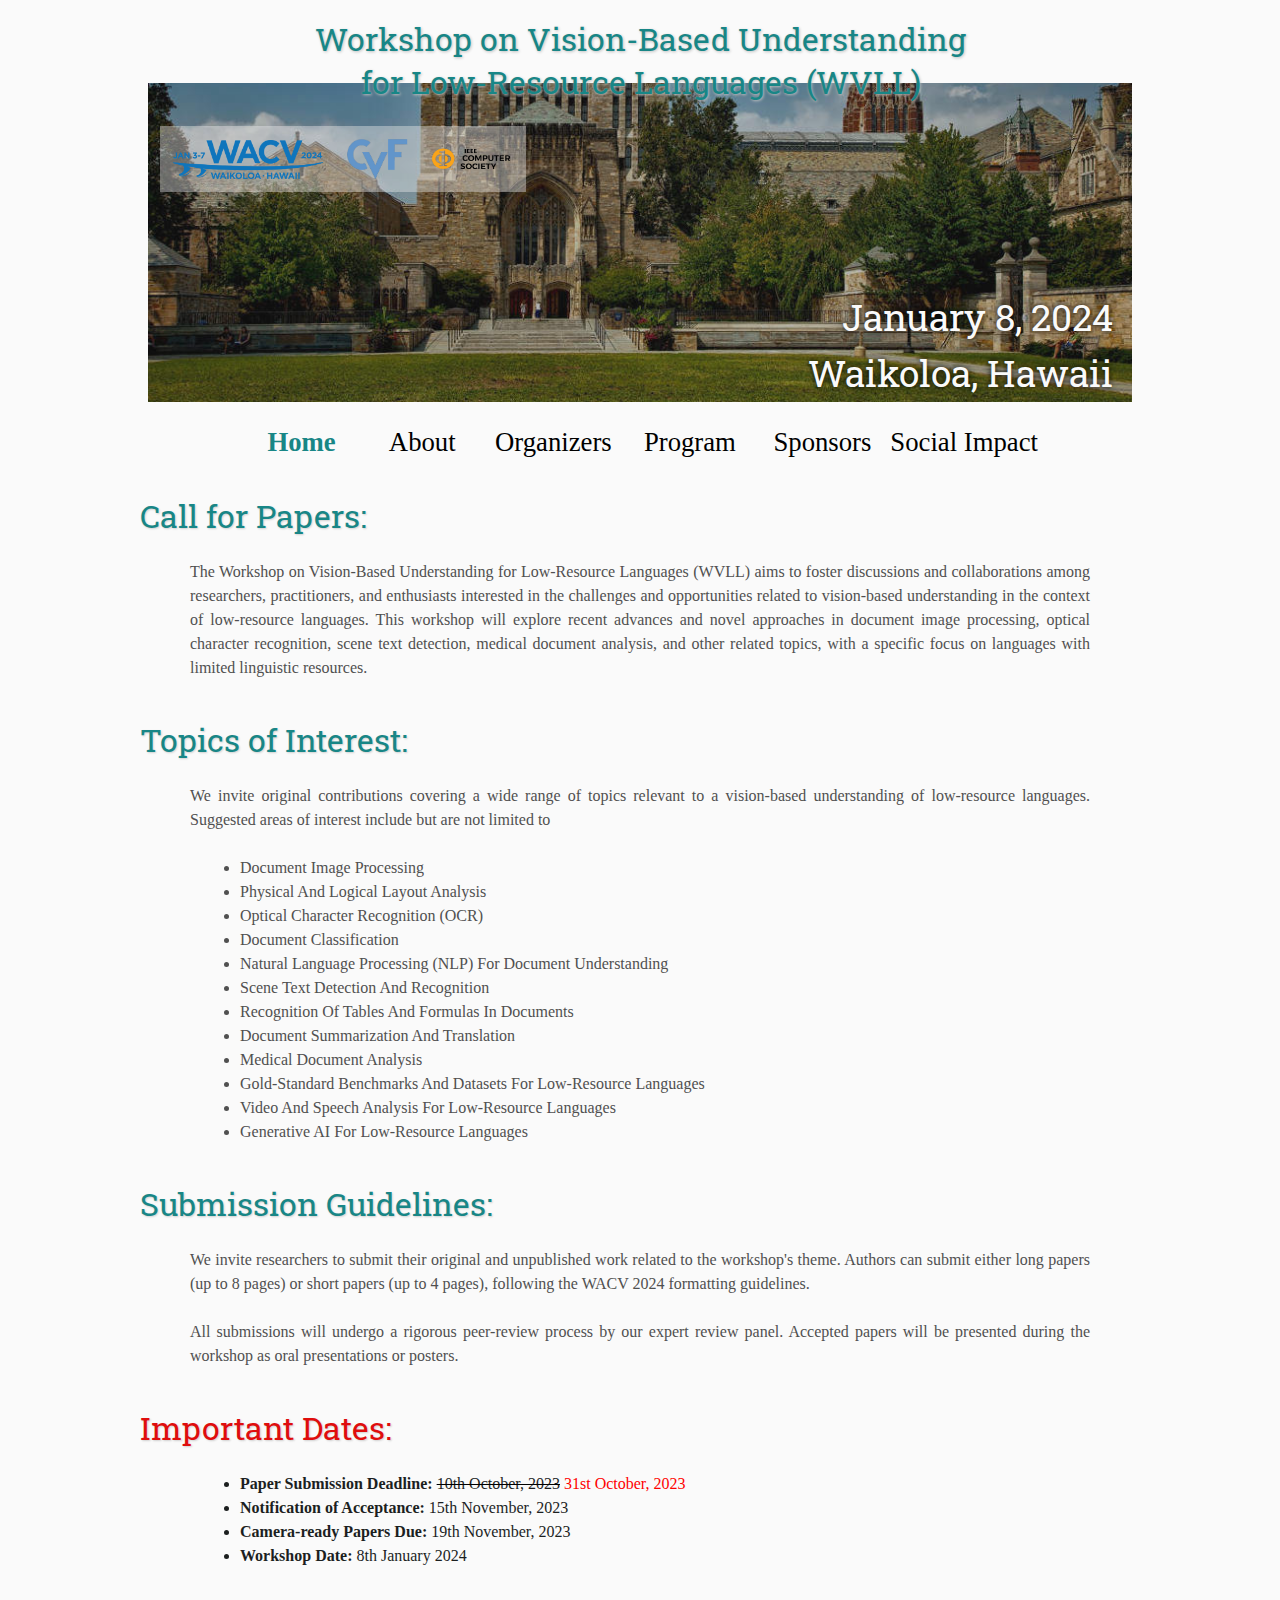
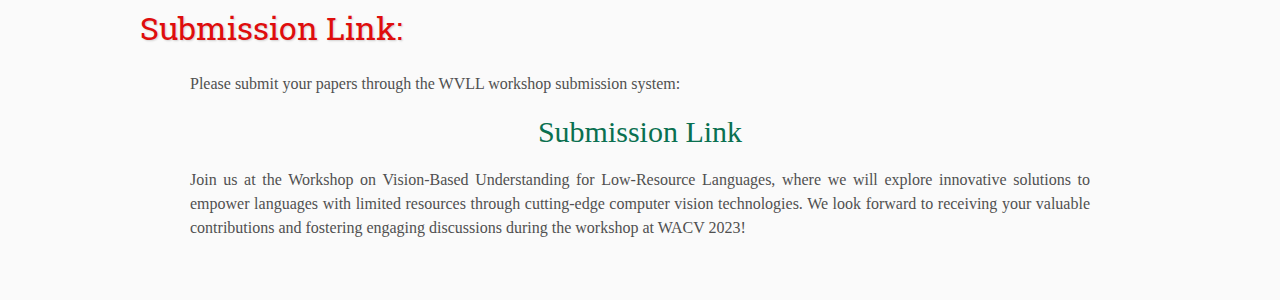
<file: index.html>
<!DOCTYPE html>
<html lang="en">
  <head>
    <base href="." />
    <link rel="stylesheet" type="text/css" media="all" href="assets/main.css" />
    <meta name="viewport" content="width=device-width" />
    <meta name="resource-type" content="document" />
    <meta name="distribution" content="global" />
    
    <meta name="description" content="Workshop on Vision-Based Understanding for Low-Resource Languages (WVLL) - Join us for discussions on vision-based understanding challenges in low-resource languages. Explore document image processing, OCR, NLP, and more." />
    <meta name="keywords" content="Document Image Processing, Physical And Logical Layout Analysis, Optical Character Recognition (OCR), Document Classification, Natural Language Processing (NLP) For Document Understanding, Scene Text Detection And Recognition, Recognition Of Tables And Formulas In Documents, Document Summarization And Translation, Medical Document Analysis, Gold-Standard Benchmarks And Datasets For Low-Resource Languages, Video And Speech Analysis For Low-Resource Languages, Generative AI For Low-Resource Languages" />
    <meta name="author" content="Fuad Rahman, Syed Akhter Hossain, Sheikh Abujar, AKM Shahariar Azad Rabby, Muntaser Syed" />
    <meta name="robots" content="index, follow" />
    <meta name="geo.region" content="US-HI" />
    <meta name="geo.placename" content="WAIKOLOA" />
    <meta name="geo.position" content="19.937248;-155.791068" />
    <meta name="ICBM" content="19.937248, -155.791068" />
    <meta property="og:title" content="Workshop on Vision-Based Understanding for Low-Resource Languages (WVLL)" />
    <meta property="og:description" content="Join us for discussions on vision-based understanding challenges in low-resource languages. Explore document image processing, OCR, NLP, and more." />
    <meta property="og:type" content="website" />
    <meta property="og:url" content="https://wvll.github.io" />
    <meta property="og:image" content="https://wvll.github.io/assets/conference-image.jpg" />
    <meta property="og:locale" content="en_US" />
    <meta property="article:author" content="https://www.linkedin.com/in/fuadrahman, https://faculty.daffodilvarsity.edu.bd/profile/swe/akhter.html, https://sites.google.com/site/iamabujarsheikh, https://rabby.dev, https://www.linkedin.com/in/muntasersyed" />
    <meta property="article:publisher" content="https://www.linkedin.com/in/fuadrahman, https://faculty.daffodilvarsity.edu.bd/profile/swe/akhter.html, https://sites.google.com/site/iamabujarsheikh, https://rabby.dev, https://www.linkedin.com/in/muntasersyed" />
    <meta property="article:published_time" content="2024-01-03" />
    <meta property="article:modified_time" content="2024-01-07" />
    <meta property="og:site_name" content="WVLL Conference" />
    <meta name="twitter:card" content="summary_large_image" />
    <meta name="twitter:title" content="Workshop on Vision-Based Understanding for Low-Resource Languages (WVLL)" />
    <meta name="twitter:description" content="Join us for discussions on vision-based understanding challenges in low-resource languages. Explore document image processing, OCR, NLP, and more." />
    <meta name="twitter:image" content="https://wvll.github.io/assets/conference-image.jpg" />
    
    <title>WVLL</title>
    <style>
      body {
        font-family: "Times New Roman", serif;
      }

      @media only screen and (max-width: 768px) {
        /* For mobile phones: */
        .container {
          padding: 20px;
        }

        .navigation{
        display: none;
      }
      }

      /* Default style for navigation links */
      .navigation a {
        color: black; /* Default color */
        text-decoration: none; /* Remove underline */
      }

      /* Style for the selected (current) link */
      .navigation a.current {
        color: rgb(24, 134, 134); /* Selected color */
        font-weight: bold; /* Optionally, make the selected link bold */
        /* text-shadow: 2px 2px black */
        /* text-shadow: -1px -1px 0 black, 1px -1px 0 black, -1px 1px 0 black, 1px 1px 0 black; Black outline */
      }
      .title2 {
        color: rgb(24, 134, 134);
      }
      a:hover {
        color: navy;
      }

      .banner {
        position: relative;
        /* border: 2px solid #000;  */
        padding: 8px;
        /* top:2px; */
      }

      

      /* Add CSS for the "top-left" class within the banner */
      .banner .top-left {
        position: absolute; /* Set top-left to absolute positioning */
        top: 8px; /* Adjust top position as needed */
        left: 8px; /* Adjust left position as needed */
        right: 10px; /* Adjust left position as needed */
        /* background-color: #f2f2f2; */
        padding: 10px; /* Add padding to the top-left content */
        width: calc(98.5% - 20px); /* Adjust width as needed */
        height: calc(18% - 20px); /* Adjust height as needed */
        /* border: 2px solid #000;  */
        /* padding: 10px; Add some padding to separate the content from the border */
      }

      .wacv {
        padding: 5px;
        /* border: 2px solid #000;  */
        /* left: 30px */
      }

      .cvf {
        padding: 5px;
        /* border: 2px solid #000;  */
        /* left: 200px */
      }
      .csl {
        /* border: 2px solid #000;  */
        padding: 5px;
        /* height: 50px; */
        /* width: 50px; */
        /* left: 290px */
      }

      .logos {
        position: absolute;
        padding: 8px;
        left: 20px;
        top: 126px;
        background-color: rgba(240, 240, 240, 0.40);
        /* background-color: aliceblue; */
        height: 50px;
        width: 350px;
      }

      .spn {
        position: absolute;
        padding: 8px;
        left: 20px;
        top: 495px;
        /* background-color: aliceblue; */
        height: 60px;
        width: 150px;
      }
      .spn_img{
        position: absolute;
         /* left: 0px; */
        top: 50px; 
        width: 110px;
        height: 20px;
        /* border: 1px solid #000; */
      }
      .spn_txt{
        width: 110px;
        height: 30px;
        /* border: 1px solid #000; */
      }


      :root {
        --home-bg-color: #f2f3ee;
        --menu-bg-color: #cbcbc2;
        --silde-btn-border: #808080;
        --slide-btn-bg: #ddf2db;
        --slide-btn-hoverbg: #f1fff1;
        --alpha-green: rgba(33, 96, 47, 0.51);
        --icon-hover-color: #344a39;
        --icon-hover-bg: #709680;
        --text-color: #616161;
        --border-color: #709680;
        --heading-color: #344a39;
        --box-shadow-color: #b5b5ac;
        --lightest-green: #ecf3ed;
        --light-green: #9ab09a;
        --dark-green: rgba(52, 74, 57, 0.86);
        --box-shadow: 0px 0px 3px 5px var(--box-shadow-color);
        --border-radius: 60px 5px;
        --fade-green: rgba(57, 87, 64, 0.55);
      }

 
      .navigation table{
        display: block;
      }

      /* *,
*::before,
*::after {
  margin: 0;
  padding: 0;
  box-sizing: border-box;
  list-style: none;
} */
      /* body,
html {
  width: 100%;
  font-size: 10px;
  color: var(--text-color);
  font-weight: normal;
  font-family: sans-serif;
  background-color: var(--home-bg-color);
} */

      #ham-menu {
        display: none;
      }
      label[for="ham-menu"] {
        display: block;
        position: relative;
        top: -578px;
        left: 20px;
        z-index: 999;
        width: 60px;
        height: 60px;
        background-color: var(--home-bg-color);
        border-radius: 15px;
        border: 2px solid var(--border-color);
      }
      .ham-menu {
        width: 170vw;
        height: 100%;
        position: fixed;
        top: 0;
        visibility: hidden;
        transform: translate(-110%);
        z-index: 998;
        background-color: var(--lightest-green);
        transition: 1s;
        display: flex;
        /* justify-content: center; */
        /* align-items: center; */
        
      }
      .ham-menu > ul {
        display: flex;
        flex-flow: column nowrap;
        justify-content: space-around;
        padding: 20px;
        height: 50%;
        padding-top: 100px;
      }

      .ham-menu a {
        color: black;
        text-decoration: none;
      }

      .ham-menu a.current {
        color: rgb(24, 134, 134); /* Selected color */
        font-weight: bold; /* Optionally, make the selected link bold */
        /* text-shadow: 2px 2px black */
        /* text-shadow: -1px -1px 0 black, 1px -1px 0 black, -1px 1px 0 black, 1px 1px 0 black; Black outline */
      }

      .ham-menu > ul > li {
        font-size: 5rem;
        white-space: nowrap;
        /* letter-spacing: 0.15em; */
        cursor: pointer;
        color: rgb(97, 97, 97);
        list-style-type: none;
      }
      #ham-menu:checked + label {
        background-color: transparent;
        border-color: var(--dark-green);
      }
      #ham-menu:checked ~ div.ham-menu {
        transform: translate(0px);
        visibility: visible;
      }
      .full-page-green {
        position: fixed;
        top: 0;
        left: 0;
        width: 100%;
        height: 100%;
        /* background-color: var(--dark-green); */
        z-index: 997;
        opacity: 0;
        visibility: hidden;
        display: none;
        transition: 500ms;
        position: fixed;
        top: 0;
        left: 0;
      }
      #ham-menu:checked ~ div.full-page-green {
        display: block;
        opacity: 1;
        visibility: visible;
      }
      [for="ham-menu"] > div {
        width: 100%;
        height: 100%;
        display: flex;
        flex-flow: column wrap;
        align-content: center;
        align-items: center;
      }
      .menu-line {
        display: block;
        width: 17px;
        height: 2px;
        margin: 10px 0 5px;
        border-top-left-radius: 2px;
        border-bottom-left-radius: 2px;
        background-color: var(--border-color);
        transition: 500ms;
        transform-origin: right center;
      }
      [for="ham-menu"] > div > span:nth-child(4),
      [for="ham-menu"] > div > span:nth-child(5),
      [for="ham-menu"] > div > span:nth-child(6) {
        border-top-left-radius: 0;
        border-bottom-left-radius: 0;
        border-top-right-radius: 2px;
        border-bottom-right-radius: 2px;
        transform-origin: left center;
      }
      #ham-menu:checked + label span {
        background-color: var(--dark-green);
      }
      #ham-menu:checked + label span:nth-child(2),
      #ham-menu:checked + label span:nth-child(5) {
        transform: scale(0);
      }
      #ham-menu:checked + label span:nth-child(1) {
        transform: translateY(17px) rotate(45deg);
      }
      #ham-menu:checked + label span:nth-child(4) {
        transform: translateY(17px) rotate(-45deg);
      }
      #ham-menu:checked + label span:nth-child(3) {
        transform: translateY(-17px) rotate(-45deg);
      }
      #ham-menu:checked + label span:nth-child(6) {
        transform: translateY(-17px) rotate(45deg);
      }

      .hamble {
        @media screen and (min-width: 775px) { 
    display: none;
  }
        }
      


    </style>
  </head>

  <body>
    <div class="banner">
      <img
        src="assets/banner.jpg"
        alt="Conference Template Banner"
        style="max-width: 100%"
      />

      <div class="logos">
        <img
          class="wacv"
          src="assets\WACV-Logo_2024.png"
          alt="WACV-Logo_2024"
          style="width: 150px"
        />

        <img
          class="cvf"
          src="assets\CVF-logo.png"
          alt="cvf-Logo_2024"
          style="width: 80px"
        />

        <img
          class="csl"
          src="assets\Computer-Society-Logo.png"
          alt="cs-Logo_2024"
          style="width: 80px"
        />

        
      </div>

      <!-- <div class="spn">
        <div class="spn_txt" style="font-size: 25px; color: rgb(216, 231, 231);font-family: 'Times New Roman', Times, serif;text-shadow: -1px -1px 0 rgb(5, 44, 58), 1px -1px 0 rgb(5, 44, 58), -1px 1px 0 rgb(5, 44, 58), 1px 1px 0 rgb(5, 44, 58);"><b>Sponsor:</b></div>
        <img
          class="spn_img"
          src="assets\apurba_bangladesh_logo.png"
          alt="cvf-Logo_2024"

          
        />
      </div> -->

      <div class="top-left">
        <span class="title2" style="line-height: 1.33"
          >Workshop on Vision-Based Understanding <br />for Low-Resource
          Languages (WVLL)</span
        >
      </div>
      <div class="bottom-right">January 8, 2024<br />Waikoloa, Hawaii</div>
    </div>

    <table class="navigation">
      <tr>
        <td class="navigation">
          <a class="current" title="Conference Home Page" href=".">Home</a>
        </td>
        <td class="navigation">
          <a title="About the Conference" href="about">About</a>
        </td>
        <td class="navigation">
          <a title="Organizers of the Conference" href="organizers"
            >Organizers</a
          >
        </td>
        <td class="navigation">
          <a title="Conference Program" href="program">Program</a>
        </td>
        <td class="navigation">
          <a title="Conference Sponsors" href="sponsors">Sponsors</a>
        </td>
        <td class="navigation">
          <a title="Conference Social Impact" href="social_impact"
            >Social Impact</a
          >
        </td>
      </tr>
    </table>

    <div class="hamble">
      <input type="checkbox" id="ham-menu" />
     
        <label for="ham-menu">
          <div class="hide-des">
            <span class="menu-line"></span>
            <span class="menu-line"></span>
            <span class="menu-line"></span>
            <span class="menu-line"></span>
            <span class="menu-line"></span>
            <span class="menu-line"></span>
          </div>
        </label>
      
        
        <div class="full-page-green"></div>
   
        
        <div class="ham-menu">
          <ul class="centre-text bold-text">
            <li><a class="current" title="Conference Home Page" href=".">Home</a></li>
            <li><a title="About the Conference" href="about">About</a></li>
            <li>
              <a title="Organizers of the Conference" href="organizers"
                >Organizers</a
              >
            </li>
            <li><a title="Conference Program" href="program">Program</a></li>
            <li>
              <a  title="Conference Sponsors" href="sponsors"
                >Sponsors</a
              >
            </li>
            <li>
              <a title="Conference Social Impact" href="social_impact"
                >Social Impact</a
              >
            </li>
          </ul>
        </div>
      </div>

    <div class="container">
      <h2 style="color: rgb(24, 134, 134)">Call for Papers:</h2>
      <p style="text-align: justify">
        The Workshop on Vision-Based Understanding for Low-Resource Languages
        (WVLL) aims to foster discussions and collaborations among researchers,
        practitioners, and enthusiasts interested in the challenges and
        opportunities related to vision-based understanding in the context of
        low-resource languages. This workshop will explore recent advances and
        novel approaches in document image processing, optical character
        recognition, scene text detection, medical document analysis, and other
        related topics, with a specific focus on languages with limited
        linguistic resources.
      </p>

      <h2 style="color: rgb(24, 134, 134)">Topics of Interest:</h2>
      <p style="text-align: justify">
        We invite original contributions covering a wide range of topics
        relevant to a vision-based understanding of low-resource languages.
        Suggested areas of interest include but are not limited to
      </p>
      <ul>
        <li>Document Image Processing</li>
        <li>Physical And Logical Layout Analysis</li>
        <li>Optical Character Recognition (OCR)</li>
        <li>Document Classification</li>
        <li>Natural Language Processing (NLP) For Document Understanding</li>
        <li>Scene Text Detection And Recognition</li>
        <li>Recognition Of Tables And Formulas In Documents</li>
        <li>Document Summarization And Translation</li>
        <li>Medical Document Analysis</li>
        <li>
          Gold-Standard Benchmarks And Datasets For Low-Resource Languages
        </li>
        <li>Video And Speech Analysis For Low-Resource Languages</li>
        <li>Generative AI For Low-Resource Languages</li>
      </ul>

      <h2 style="color: rgb(24, 134, 134)">Submission Guidelines:</h2>
      <p style="text-align: justify">
        We invite researchers to submit their original and unpublished work
        related to the workshop's theme. Authors can submit either long papers
        (up to 8 pages) or short papers (up to 4 pages), following the WACV 2024
        formatting guidelines.
      </p>
      <p style="text-align: justify">
        All submissions will undergo a rigorous peer-review process by our
        expert review panel. Accepted papers will be presented during the
        workshop as oral presentations or posters.
      </p>

      <h2 style="color: rgb(223, 13, 13)">Important Dates:</h2>
      <ul>
        <li style="color: rgb(28, 31, 31)">
          <strong>Paper Submission Deadline:</strong> <span style="text-decoration-line: line-through;text-decoration-color:black;">10th October, 2023</span> <span style="color: red;">31st October, 2023</span>
        </li>
        <li style="color: rgb(28, 31, 31)">
          <strong>Notification of Acceptance:</strong> 15th November, 2023
        </li>
        <li style="color: rgb(28, 31, 31)">
          <strong>Camera-ready Papers Due:</strong> 19th November, 2023
        </li>
        <li style="color: rgb(28, 31, 31)">
          <strong>Workshop Date:</strong> 8th January 2024
        </li>
      </ul>

      <h2 style="color: rgb(223, 13, 13)">Submission Link:</h2>
      <p style="text-align: justify">
        Please submit your papers through the WVLL workshop submission system:
        <br>
        <div style="text-align: center;">
          <a href="https://cmt3.research.microsoft.com/WVLL2024/" style="display: block; color: rgb(10, 112, 80); text-decoration: none;font-size: 30px;font-family: 'Times New Roman', Times, serif;">
  
              Submission Link
          </a>
      </div>
      </p>
      <p style="text-align: justify">
        Join us at the Workshop on Vision-Based Understanding for Low-Resource
        Languages, where we will explore innovative solutions to empower
        languages with limited resources through cutting-edge computer vision
        technologies. We look forward to receiving your valuable contributions
        and fostering engaging discussions during the workshop at WACV 2023!
      </p>
    </div>
  </body>
</html>
</file>
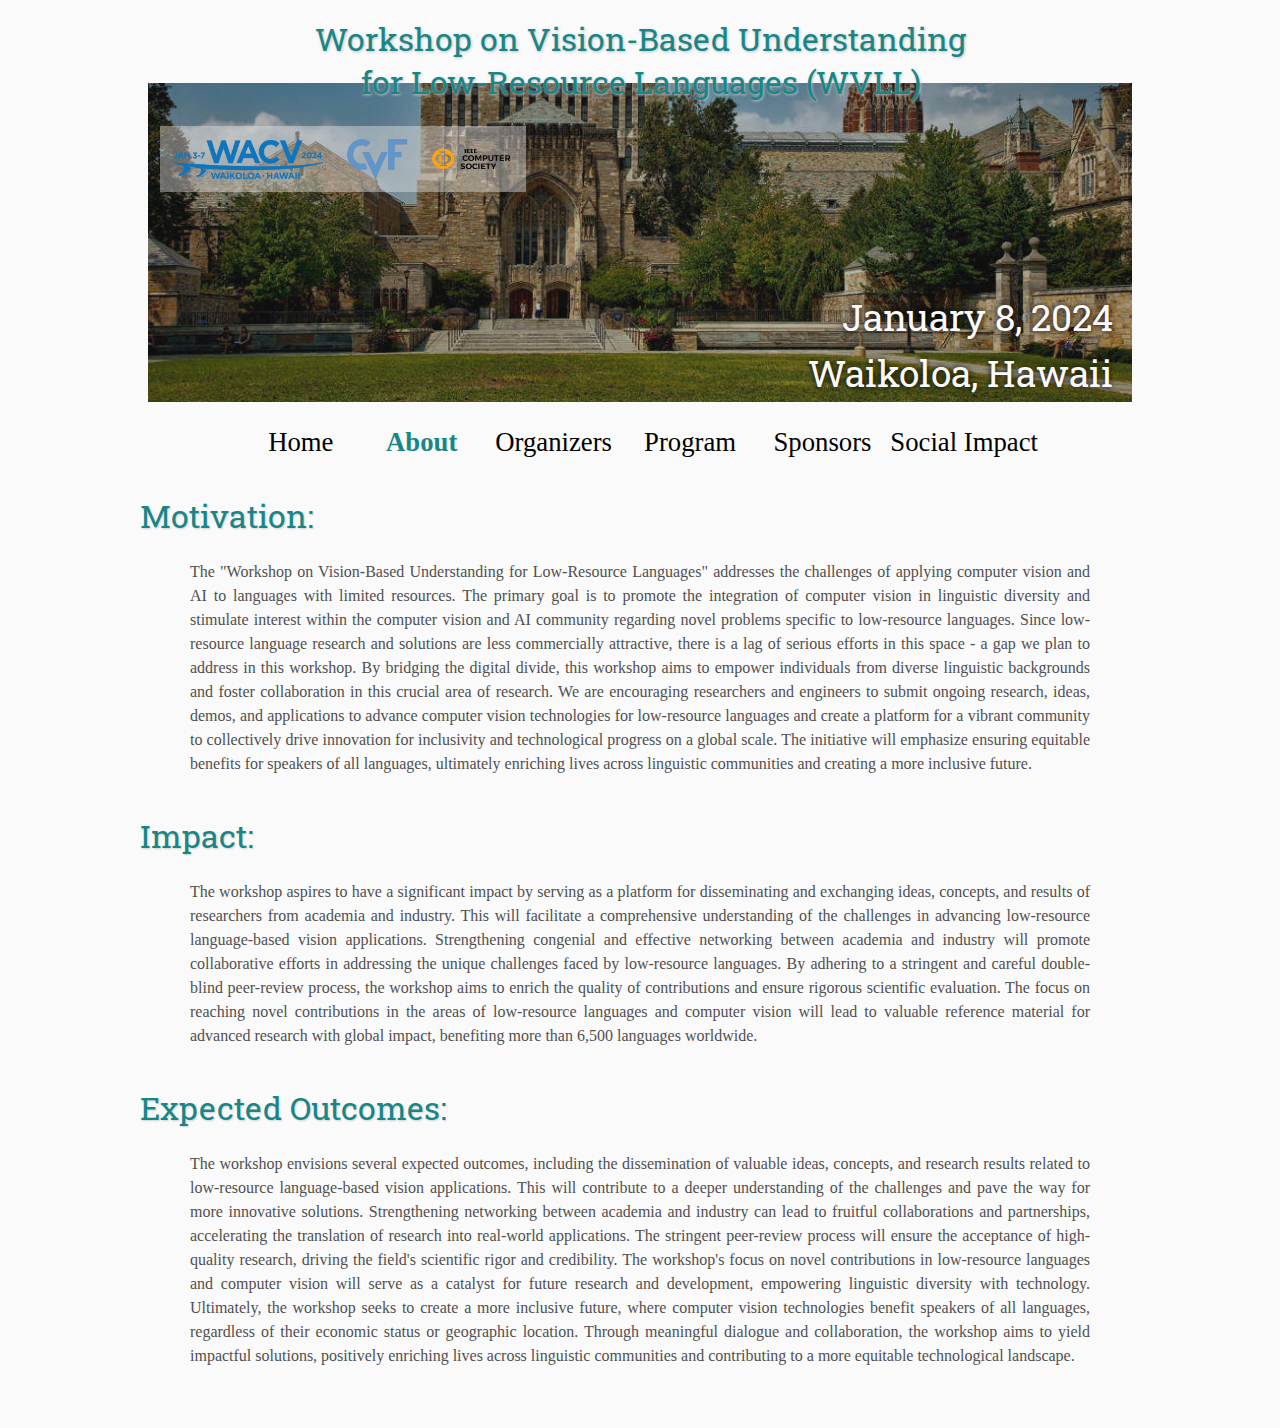
<file: about/index.html>
<!DOCTYPE html>
<html lang="en">
  <head>
    <base href=".." />
    <link rel="stylesheet" type="text/css" media="all" href="assets/main.css" />
    <meta name="viewport" content="width=device-width" />
    <meta name="resource-type" content="document" />
    <meta name="distribution" content="global" />
    
    <meta name="description" content="Workshop on Vision-Based Understanding for Low-Resource Languages (WVLL) - Join us for discussions on vision-based understanding challenges in low-resource languages. Explore document image processing, OCR, NLP, and more." />
    <meta name="keywords" content="Document Image Processing, Physical And Logical Layout Analysis, Optical Character Recognition (OCR), Document Classification, Natural Language Processing (NLP) For Document Understanding, Scene Text Detection And Recognition, Recognition Of Tables And Formulas In Documents, Document Summarization And Translation, Medical Document Analysis, Gold-Standard Benchmarks And Datasets For Low-Resource Languages, Video And Speech Analysis For Low-Resource Languages, Generative AI For Low-Resource Languages" />
    <meta name="author" content="Fuad Rahman, Syed Akhter Hossain, Sheikh Abujar, AKM Shahariar Azad Rabby, Muntaser Syed" />
    <meta name="robots" content="index, follow" />
    <meta name="geo.region" content="US-HI" />
    <meta name="geo.placename" content="WAIKOLOA" />
    <meta name="geo.position" content="19.937248;-155.791068" />
    <meta name="ICBM" content="19.937248, -155.791068" />
    <meta property="og:title" content="Workshop on Vision-Based Understanding for Low-Resource Languages (WVLL)" />
    <meta property="og:description" content="Join us for discussions on vision-based understanding challenges in low-resource languages. Explore document image processing, OCR, NLP, and more." />
    <meta property="og:type" content="website" />
    <meta property="og:url" content="https://wvll.github.io" />
    <meta property="og:image" content="https://wvll.github.io/assets/conference-image.jpg" />
    <meta property="og:locale" content="en_US" />
    <meta property="article:author" content="https://www.linkedin.com/in/fuadrahman, https://faculty.daffodilvarsity.edu.bd/profile/swe/akhter.html, https://sites.google.com/site/iamabujarsheikh, https://rabby.dev, https://www.linkedin.com/in/muntasersyed" />
    <meta property="article:publisher" content="https://www.linkedin.com/in/fuadrahman, https://faculty.daffodilvarsity.edu.bd/profile/swe/akhter.html, https://sites.google.com/site/iamabujarsheikh, https://rabby.dev, https://www.linkedin.com/in/muntasersyed" />
    <meta property="article:published_time" content="2024-01-03" />
    <meta property="article:modified_time" content="2024-01-07" />
    <meta property="og:site_name" content="WVLL Conference" />
    <meta name="twitter:card" content="summary_large_image" />
    <meta name="twitter:title" content="Workshop on Vision-Based Understanding for Low-Resource Languages (WVLL)" />
    <meta name="twitter:description" content="Join us for discussions on vision-based understanding challenges in low-resource languages. Explore document image processing, OCR, NLP, and more." />
    <meta name="twitter:image" content="https://wvll.github.io/assets/conference-image.jpg" />
    


    <title>About | WVLL</title>
    <style>
      body {
        font-family: "Times New Roman", serif;
      }

      @media only screen and (max-width: 768px) {
        /* For mobile phones: */
        .container {
          padding: 20px;
        }

        .navigation{
        display: none;
      }
      
    }
      

      /* Default style for navigation links */
      .navigation a {
        color: black; /* Default color */
        text-decoration: none; /* Remove underline */
      }

      /* Style for the selected (current) link */
      .navigation a.current {
        color: rgb(24, 134, 134); /* Selected color */
        font-weight: bold; /* Optionally, make the selected link bold */
      }
      a:hover {
        color: navy;
      }
      .banner {
        position: relative;
        /* border: 2px solid #000;  */
        padding: 8px;
        /* top:2px; */
      }

      /* Add CSS for the "top-left" class within the banner */
      .banner .top-left {
        position: absolute; /* Set top-left to absolute positioning */
        top: 8px; /* Adjust top position as needed */
        left: 8px; /* Adjust left position as needed */
        right: 10px; /* Adjust left position as needed */
        /* background-color: #f2f2f2; */
        padding: 10px; /* Add padding to the top-left content */
        width: calc(98.5% - 20px); /* Adjust width as needed */
        height: calc(18% - 20px); /* Adjust height as needed */
        /* border: 2px solid #000;  */
      }

      .wacv {
        padding: 5px;
        /* left: 30px */
      }

      .cvf {
        padding: 5px;

        /* left: 200px */
      }
      .csl {
        /* border: 2px solid #000;  */
        padding: 5px;
        /* left: 290px */
      }

      .logos {
        position: absolute;
        padding: 8px;
        left: 20px;
        top: 126px;
        /* background-color: aliceblue; */
        background-color: rgba(240, 240, 240, 0.40);
        height: 50px;
        width: 350px;
      }

      .spn {
        position: absolute;
        padding: 8px;
        left: 20px;
        top: 495px;
        /* background-color: aliceblue; */
        height: 60px;
        width: 150px;
      }
      .spn_img {
        position: absolute;
        /* left: 0px; */
        top: 50px;
        width: 110px;
        height: 20px;
        /* border: 1px solid #000; */
      }
      .spn_txt {
        width: 110px;
        height: 30px;
        /* border: 1px solid #000; */
      }

      :root {
        --home-bg-color: #f2f3ee;
        --menu-bg-color: #cbcbc2;
        --silde-btn-border: #808080;
        --slide-btn-bg: #ddf2db;
        --slide-btn-hoverbg: #f1fff1;
        --alpha-green: rgba(33, 96, 47, 0.51);
        --icon-hover-color: #344a39;
        --icon-hover-bg: #709680;
        --text-color: #616161;
        --border-color: #709680;
        --heading-color: #344a39;
        --box-shadow-color: #b5b5ac;
        --lightest-green: #ecf3ed;
        --light-green: #9ab09a;
        --dark-green: rgba(52, 74, 57, 0.86);
        --box-shadow: 0px 0px 3px 5px var(--box-shadow-color);
        --border-radius: 60px 5px;
        --fade-green: rgba(57, 87, 64, 0.55);
      }

 
      .navigation table{
        display: block;
      }

      /* *,
*::before,
*::after {
  margin: 0;
  padding: 0;
  box-sizing: border-box;
  list-style: none;
} */
      /* body,
html {
  width: 100%;
  font-size: 10px;
  color: var(--text-color);
  font-weight: normal;
  font-family: sans-serif;
  background-color: var(--home-bg-color);
} */

      #ham-menu {
        display: none;
      }
      label[for="ham-menu"] {
        display: block;
        position: relative;
        top: -578px;
        left: 20px;
        z-index: 999;
        width: 60px;
        height: 60px;
        background-color: var(--home-bg-color);
        border-radius: 15px;
        border: 2px solid var(--border-color);
      }
      .ham-menu {
        width: 170vw;
        height: 100%;
        position: fixed;
        top: 0;
        visibility: hidden;
        transform: translate(-110%);
        z-index: 998;
        background-color: var(--lightest-green);
        transition: 1s;
        display: flex;
        /* justify-content: center; */
        /* align-items: center; */
        
      }
      .ham-menu > ul {
        display: flex;
        flex-flow: column nowrap;
        justify-content: space-around;
        padding: 20px;
        height: 50%;
        padding-top: 100px;
      }

      .ham-menu a {
        color: black;
        text-decoration: none;
      }

      .ham-menu a.current {
        color: rgb(24, 134, 134); /* Selected color */
        font-weight: bold; /* Optionally, make the selected link bold */
        /* text-shadow: 2px 2px black */
        /* text-shadow: -1px -1px 0 black, 1px -1px 0 black, -1px 1px 0 black, 1px 1px 0 black; Black outline */
      }

      .ham-menu > ul > li {
        font-size: 5rem;
        white-space: nowrap;
        /* letter-spacing: 0.15em; */
        cursor: pointer;
        color: rgb(97, 97, 97);
        list-style-type: none;
      }
      #ham-menu:checked + label {
        background-color: transparent;
        border-color: var(--dark-green);
      }
      #ham-menu:checked ~ div.ham-menu {
        transform: translate(0px);
        visibility: visible;
      }
      .full-page-green {
        position: fixed;
        top: 0;
        left: 0;
        width: 100%;
        height: 100%;
        /* background-color: var(--dark-green); */
        z-index: 997;
        opacity: 0;
        visibility: hidden;
        display: none;
        transition: 500ms;
        position: fixed;
        top: 0;
        left: 0;
      }
      #ham-menu:checked ~ div.full-page-green {
        display: block;
        opacity: 1;
        visibility: visible;
      }
      [for="ham-menu"] > div {
        width: 100%;
        height: 100%;
        display: flex;
        flex-flow: column wrap;
        align-content: center;
        align-items: center;
      }
      .menu-line {
        display: block;
        width: 17px;
        height: 2px;
        margin: 10px 0 5px;
        border-top-left-radius: 2px;
        border-bottom-left-radius: 2px;
        background-color: var(--border-color);
        transition: 500ms;
        transform-origin: right center;
      }
      [for="ham-menu"] > div > span:nth-child(4),
      [for="ham-menu"] > div > span:nth-child(5),
      [for="ham-menu"] > div > span:nth-child(6) {
        border-top-left-radius: 0;
        border-bottom-left-radius: 0;
        border-top-right-radius: 2px;
        border-bottom-right-radius: 2px;
        transform-origin: left center;
      }
      #ham-menu:checked + label span {
        background-color: var(--dark-green);
      }
      #ham-menu:checked + label span:nth-child(2),
      #ham-menu:checked + label span:nth-child(5) {
        transform: scale(0);
      }
      #ham-menu:checked + label span:nth-child(1) {
        transform: translateY(17px) rotate(45deg);
      }
      #ham-menu:checked + label span:nth-child(4) {
        transform: translateY(17px) rotate(-45deg);
      }
      #ham-menu:checked + label span:nth-child(3) {
        transform: translateY(-17px) rotate(-45deg);
      }
      #ham-menu:checked + label span:nth-child(6) {
        transform: translateY(-17px) rotate(45deg);
      }

      .hamble {
        @media screen and (min-width: 775px) { 
    display: none;
  }
        }
      
    </style>
  </head>

  <body>
    <div class="banner">
      <img
        src="assets/banner.jpg"
        alt="Conference Template Banner"
        style="max-width: 100%"
      />

      <div class="logos">
        <img
          class="wacv"
          src="assets\WACV-Logo_2024.png"
          alt="WACV-Logo_2024"
          style="width: 150px"
        />

        <img
          class="cvf"
          src="assets\CVF-logo.png"
          alt="cvf-Logo_2024"
          style="width: 80px"
        />

        <img
          class="csl"
          src="assets\Computer-Society-Logo.png"
          alt="cs-Logo_2024"
          style="width: 80px"
        />
      </div>

      <!-- <div class="spn">
        <div
          class="spn_txt"
          style="
            font-size: 25px;
            color: rgb(216, 231, 231);
            font-family: 'Times New Roman', Times, serif;
            text-shadow: -1px -1px 0 rgb(5, 44, 58), 1px -1px 0 rgb(5, 44, 58),
              -1px 1px 0 rgb(5, 44, 58), 1px 1px 0 rgb(5, 44, 58);
          "
        >
          <b>Sponsor:</b>
        </div>
        <img
          class="spn_img"
          src="assets\apurba_bangladesh_logo.png"
          alt="cvf-Logo_2024"
        />
      </div> -->

      <div class="top-left">
        <span class="title2" style="line-height: 1.33; color: rgb(24, 134, 134)"
          >Workshop on Vision-Based Understanding <br />for Low-Resource
          Languages (WVLL)</span
        >
      </div>
      <div class="bottom-right">
        January 8, 2024 <br />
        Waikoloa, Hawaii
      </div>
    </div>

    <table class="navigation">
      <tr>
        <td class="navigation">
          <a title="Conference Home Page" href=".">Home</a>
        </td>
        <td class="navigation">
          <a class="current" title="About the Conference" href="about">About</a>
        </td>
        <td class="navigation">
          <a title="Organizers of the Conference" href="organizers"
            >Organizers</a
          >
        </td>
        <td class="navigation">
          <a title="Conference Program" href="program">Program</a>
        </td>
        <td class="navigation">
          <a title="Conference Sponsors" href="sponsors">Sponsors</a>
        </td>
        <td class="navigation">
          <a title="Conference Social Impact" href="social_impact"
            >Social Impact</a
          >
        </td>
      </tr>
    </table>

    <div class="hamble">
      <input type="checkbox" id="ham-menu" />
     
        <label for="ham-menu">
          <div class="hide-des">
            <span class="menu-line"></span>
            <span class="menu-line"></span>
            <span class="menu-line"></span>
            <span class="menu-line"></span>
            <span class="menu-line"></span>
            <span class="menu-line"></span>
          </div>
        </label>
      
      
        <div class="full-page-green"></div>
   
        <div class="ham-menu">
          <ul class="centre-text bold-text">
            <li><a title="Conference Home Page" href=".">Home</a></li>
            <li><a class="current" title="About the Conference" href="about">About</a></li>
            <li>
              <a title="Organizers of the Conference" href="organizers"
                >Organizers</a
              >
            </li>
            <li><a title="Conference Program" href="program">Program</a></li>
            <li>
              <a title="Conference Sponsors" href="sponsors"
                >Sponsors</a
              >
            </li>
            <li>
              <a title="Conference Social Impact" href="social_impact"
                >Social Impact</a
              >
            </li>
          </ul>
        </div>
      </div>


   
    <div class="container">
      <h2 style="color: rgb(24, 134, 134)">Motivation:</h2>
      <p style="text-align: justify">
        The "Workshop on Vision-Based Understanding for Low-Resource Languages"
        addresses the challenges of applying computer vision and AI to languages
        with limited resources. The primary goal is to promote the integration
        of computer vision in linguistic diversity and stimulate interest within
        the computer vision and AI community regarding novel problems specific
        to low-resource languages. Since low-resource language research and
        solutions are less commercially attractive, there is a lag of serious
        efforts in this space - a gap we plan to address in this workshop. By
        bridging the digital divide, this workshop aims to empower individuals
        from diverse linguistic backgrounds and foster collaboration in this
        crucial area of research. We are encouraging researchers and engineers
        to submit ongoing research, ideas, demos, and applications to advance
        computer vision technologies for low-resource languages and create a
        platform for a vibrant community to collectively drive innovation for
        inclusivity and technological progress on a global scale. The initiative
        will emphasize ensuring equitable benefits for speakers of all
        languages, ultimately enriching lives across linguistic communities and
        creating a more inclusive future.
      </p>

      <h2 style="color: rgb(24, 134, 134)">Impact:</h2>
      <p style="text-align: justify">
        The workshop aspires to have a significant impact by serving as a
        platform for disseminating and exchanging ideas, concepts, and results
        of researchers from academia and industry. This will facilitate a
        comprehensive understanding of the challenges in advancing low-resource
        language-based vision applications. Strengthening congenial and
        effective networking between academia and industry will promote
        collaborative efforts in addressing the unique challenges faced by
        low-resource languages. By adhering to a stringent and careful
        double-blind peer-review process, the workshop aims to enrich the
        quality of contributions and ensure rigorous scientific evaluation. The
        focus on reaching novel contributions in the areas of low-resource
        languages and computer vision will lead to valuable reference material
        for advanced research with global impact, benefiting more than 6,500
        languages worldwide.
      </p>

      <h2 style="color: rgb(24, 134, 134)">Expected Outcomes:</h2>
      <p style="text-align: justify">
        The workshop envisions several expected outcomes, including the
        dissemination of valuable ideas, concepts, and research results related
        to low-resource language-based vision applications. This will contribute
        to a deeper understanding of the challenges and pave the way for more
        innovative solutions. Strengthening networking between academia and
        industry can lead to fruitful collaborations and partnerships,
        accelerating the translation of research into real-world applications.
        The stringent peer-review process will ensure the acceptance of
        high-quality research, driving the field's scientific rigor and
        credibility. The workshop's focus on novel contributions in low-resource
        languages and computer vision will serve as a catalyst for future
        research and development, empowering linguistic diversity with
        technology. Ultimately, the workshop seeks to create a more inclusive
        future, where computer vision technologies benefit speakers of all
        languages, regardless of their economic status or geographic location.
        Through meaningful dialogue and collaboration, the workshop aims to
        yield impactful solutions, positively enriching lives across linguistic
        communities and contributing to a more equitable technological
        landscape.
      </p>
    </div>
    <!-- <footer>
      &copy; Conference Organizers &nbsp;|&nbsp; Design by
      <a href="https://github.com/mikepierce">Mike Pierce</a>
    </footer> -->
  </body>
</html>
</file>
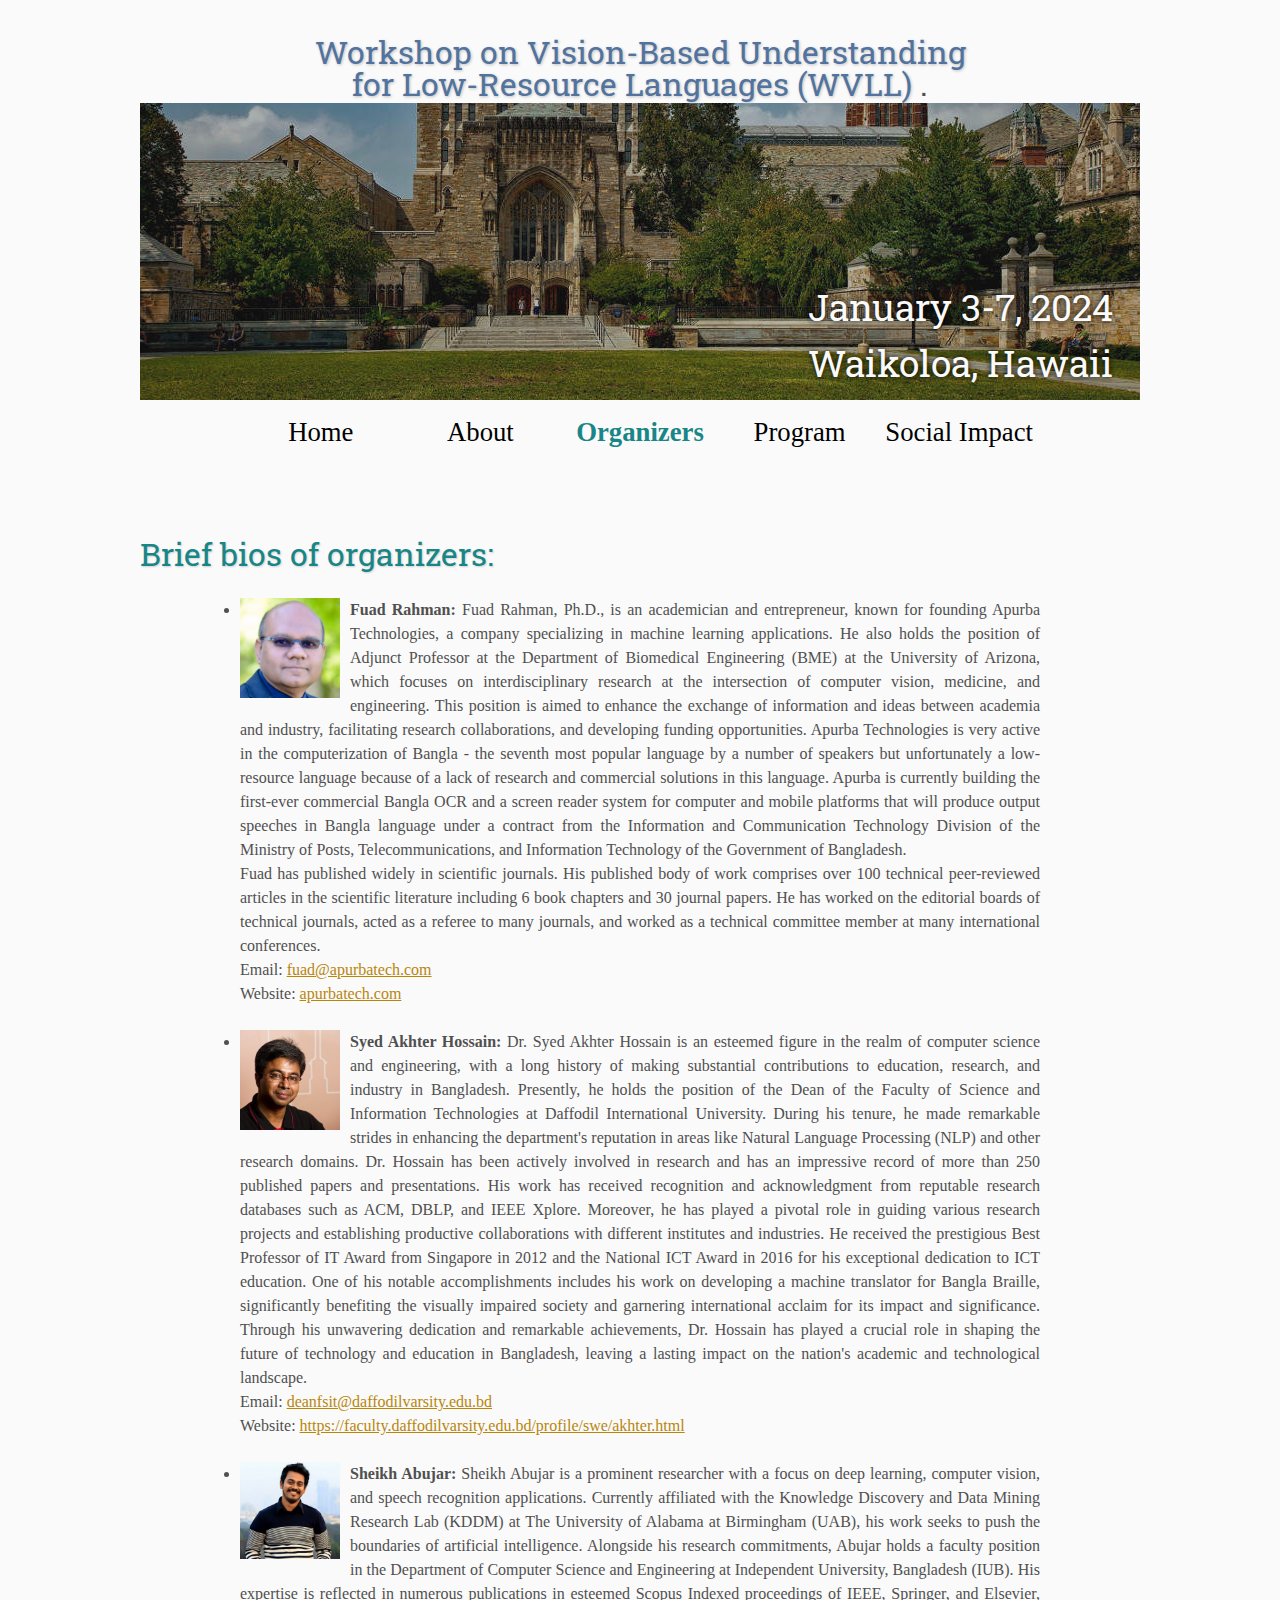
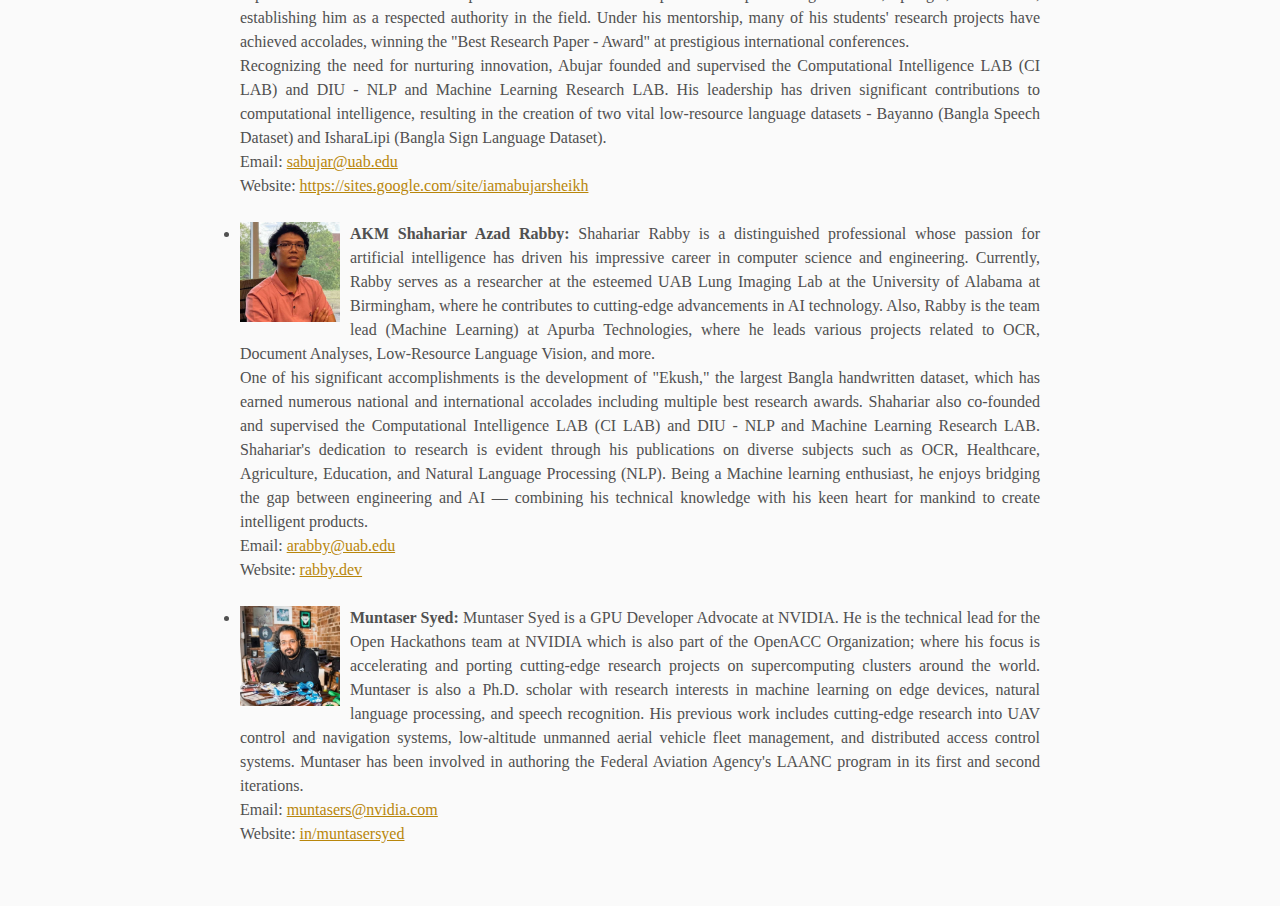
<file: directions/index.html>
<!DOCTYPE html>
<html lang="en">
  <head>
    <base href=".." />
    <link rel="shortcut icon" type="image/png" href="assets/favicon.png" />
    <link rel="stylesheet" type="text/css" media="all" href="assets/main.css" />
    <meta name="description" content="Conference Template" />
    <meta name="resource-type" content="document" />
    <meta name="distribution" content="global" />
    <meta name="KeyWords" content="Conference" />
    <title>Organizers | WVLL</title>
    <style>
      body {
  font-family: 'Times New Roman', serif;
}
      /* Default style for navigation links */
      .navigation a {
        color: black; /* Default color */
        text-decoration: none; /* Remove underline */
      }

      /* Style for the selected (current) link */
      .navigation a.current {
        color: rgb(24, 134, 134); /* Selected color */
        font-weight: bold; /* Optionally, make the selected link bold */
        /* text-shadow: 2px 2px black */
        /* text-shadow: -1px -1px 0 black, 1px -1px 0 black, -1px 1px 0 black, 1px 1px 0 black; Black outline */
      }
    </style>
  </head>

  <body>
    <div class="banner">
      <img src="assets/banner.jpg" alt="Conference Template Banner" style="max-width: 100%;" />
      <div class="top-left">
        <span class="title2" style="line-height: 1;">Workshop on Vision-Based Understanding <br>for Low-Resource Languages (WVLL)</span>
        .
      </div>
      <div class="bottom-right">
        January 3-7, 2024 <br />
        Waikoloa, Hawaii
      </div>
    </div>

    <table class="navigation">
      <tr>
        <td class="navigation">
          <a title="Conference Home Page" href=".">Home</a>
        </td>
        <td class="navigation">
          <a title="Register for the Conference" href="registration">About</a>
        </td>
        <td class="navigation">
          <a
            class="current"
            title="Directions to the Conference"
            href="directions"
            >Organizers</a
          >
        </td>
        <td class="navigation">
          <a title="Conference Program" href="program">Program</a>
        </td>
        <td class="navigation">
          <a title="Conference Flyer" href="flyer">Social Impact</a>
        </td>
      </tr>
    </table>
    <br />

    <h2 style="color: rgb(24, 134, 134);">Brief bios of organizers:</h2>
    <ul>
      <li style="text-align: justify;">
        <img src="assets/Fuad-Rahman.jpg" alt="Fuad Rahman" style="max-width: 100px; float: left; margin-right: 10px;">
        <strong >Fuad Rahman:</strong> Fuad Rahman, Ph.D., is an academician and
        entrepreneur, known for founding Apurba Technologies, a company
        specializing in machine learning applications. He also holds the
        position of Adjunct Professor at the Department of Biomedical
        Engineering (BME) at the University of Arizona, which focuses on
        interdisciplinary research at the intersection of computer vision,
        medicine, and engineering. This position is aimed to enhance the
        exchange of information and ideas between academia and industry,
        facilitating research collaborations, and developing funding
        opportunities. Apurba Technologies is very active in the computerization
        of Bangla - the seventh most popular language by a number of speakers
        but unfortunately a low-resource language because of a lack of research
        and commercial solutions in this language. Apurba is currently building
        the first-ever commercial Bangla OCR and a screen reader system for
        computer and mobile platforms that will produce output speeches in
        Bangla language under a contract from the Information and Communication
        Technology Division of the Ministry of Posts, Telecommunications, and
        Information Technology of the Government of Bangladesh.<br />
        Fuad has published widely in scientific journals. His published body of
        work comprises over 100 technical peer-reviewed articles in the
        scientific literature including 6 book chapters and 30 journal papers.
        He has worked on the editorial boards of technical journals, acted as a
        referee to many journals, and worked as a technical committee member at
        many international conferences.
        <br />
        Email:
        <a href="mailto:fuad@apurbatech.com" target="_blank"
          >fuad@apurbatech.com</a
        >
        <br />
        Website:
        <a href="http://apurbatech.com/" target="_blank">apurbatech.com</a>
      </li>
      <br />
      <li style="text-align: justify;">
        <img src="assets/sak.jpg" alt="Syed_akhter_hossain" style="max-width: 100px; float: left; margin-right: 10px;">
        <strong>Syed Akhter Hossain:</strong> Dr. Syed Akhter Hossain is an
        esteemed figure in the realm of computer science and engineering, with a
        long history of making substantial contributions to education, research,
        and industry in Bangladesh. Presently, he holds the position of the Dean
        of the Faculty of Science and Information Technologies at Daffodil
        International University. During his tenure, he made remarkable strides
        in enhancing the department's reputation in areas like Natural Language
        Processing (NLP) and other research domains. Dr. Hossain has been
        actively involved in research and has an impressive record of more than
        250 published papers and presentations. His work has received
        recognition and acknowledgment from reputable research databases such as
        ACM, DBLP, and IEEE Xplore. Moreover, he has played a pivotal role in
        guiding various research projects and establishing productive
        collaborations with different institutes and industries. He received the
        prestigious Best Professor of IT Award from Singapore in 2012 and the
        National ICT Award in 2016 for his exceptional dedication to ICT
        education. One of his notable accomplishments includes his work on
        developing a machine translator for Bangla Braille, significantly
        benefiting the visually impaired society and garnering international
        acclaim for its impact and significance. Through his unwavering
        dedication and remarkable achievements, Dr. Hossain has played a crucial
        role in shaping the future of technology and education in Bangladesh,
        leaving a lasting impact on the nation's academic and technological
        landscape.
        <br />
        Email:
        <a href="mailto:deanfsit@daffodilvarsity.edu.bd" target="_blank"
          >deanfsit@daffodilvarsity.edu.bd</a
        >
        <br />
        Website:
        <a
          href="https://faculty.daffodilvarsity.edu.bd/profile/swe/akhter.html"
          target="_blank"
          >https://faculty.daffodilvarsity.edu.bd/profile/swe/akhter.html
        </a>
      </li>
      <br />
      <li style="text-align: justify;">
        <img src="assets/sa.jpg" alt="Sheikh_abujar" style="max-width: 100px; float: left; margin-right: 10px;">
        <strong>Sheikh Abujar:</strong> Sheikh Abujar is a prominent researcher
        with a focus on deep learning, computer vision, and speech recognition
        applications. Currently affiliated with the Knowledge Discovery and Data
        Mining Research Lab (KDDM) at The University of Alabama at Birmingham
        (UAB), his work seeks to push the boundaries of artificial intelligence.
        Alongside his research commitments, Abujar holds a faculty position in
        the Department of Computer Science and Engineering at Independent
        University, Bangladesh (IUB). His expertise is reflected in numerous
        publications in esteemed Scopus Indexed proceedings of IEEE, Springer,
        and Elsevier, establishing him as a respected authority in the field.
        Under his mentorship, many of his students' research projects have
        achieved accolades, winning the "Best Research Paper - Award" at
        prestigious international conferences.
        <br />
        Recognizing the need for nurturing innovation, Abujar founded and
        supervised the Computational Intelligence LAB (CI LAB) and DIU - NLP and
        Machine Learning Research LAB. His leadership has driven significant
        contributions to computational intelligence, resulting in the creation
        of two vital low-resource language datasets - Bayanno (Bangla Speech
        Dataset) and IsharaLipi (Bangla Sign Language Dataset).
        <br />
        Email:
        <a href="mailto:sabujar@uab.edu" target="_blank">sabujar@uab.edu</a>
        <br />
        Website:
        <a href="https://sites.google.com/site/iamabujarsheikh" target="_blank"
          >https://sites.google.com/site/iamabujarsheikh</a
        >
      </li >
      <br />
      <li style="text-align: justify;">
        <img src="assets/shahariar-rabby.jpg" alt="shahariar-rabby" style="max-width: 100px; float: left; margin-right: 10px;">
        <strong>AKM Shahariar Azad Rabby:</strong> Shahariar Rabby is a
        distinguished professional whose passion for artificial intelligence has
        driven his impressive career in computer science and engineering.
        Currently, Rabby serves as a researcher at the esteemed UAB Lung Imaging
        Lab at the University of Alabama at Birmingham, where he contributes to
        cutting-edge advancements in AI technology. Also, Rabby is the team lead
        (Machine Learning) at Apurba Technologies, where he leads various
        projects related to OCR, Document Analyses, Low-Resource Language
        Vision, and more.
        <br />
        One of his significant accomplishments is the development of "Ekush,"
        the largest Bangla handwritten dataset, which has earned numerous
        national and international accolades including multiple best research
        awards. Shahariar also co-founded and supervised the Computational
        Intelligence LAB (CI LAB) and DIU - NLP and Machine Learning Research
        LAB. Shahariar's dedication to research is evident through his
        publications on diverse subjects such as OCR, Healthcare, Agriculture,
        Education, and Natural Language Processing (NLP). Being a Machine
        learning enthusiast, he enjoys bridging the gap between engineering and
        AI — combining his technical knowledge with his keen heart for mankind
        to create intelligent products.
        <br />
        Email:
        <a href="mailto:arabby@uab.edu" target="_blank">arabby@uab.edu</a>
        <br />
        Website:
        <a href="https://rabby.dev/" target="_blank">rabby.dev</a>
      </li>
      <br />
      <li style="text-align: justify;">
        <img src="assets/SMUN.jpg" alt="Muntaser_Syed" style="max-width: 100px; float: left; margin-right: 10px;">
        <strong>Muntaser Syed:</strong> Muntaser Syed is a GPU Developer
        Advocate at NVIDIA. He is the technical lead for the Open Hackathons
        team at NVIDIA which is also part of the OpenACC Organization; where his
        focus is accelerating and porting cutting-edge research projects on
        supercomputing clusters around the world. Muntaser is also a Ph.D.
        scholar with research interests in machine learning on edge devices,
        natural language processing, and speech recognition. His previous work
        includes cutting-edge research into UAV control and navigation systems,
        low-altitude unmanned aerial vehicle fleet management, and distributed
        access control systems. Muntaser has been involved in authoring the
        Federal Aviation Agency's LAANC program in its first and second
        iterations.
        <br />
        Email:
        <a href="mailto:muntasers@nvidia.com" target="_blank"
          >muntasers@nvidia.com
        </a>
        <br />
        Website:
        <a href="https://www.linkedin.com/in/muntasersyed" target="_blank"
          >in/muntasersyed</a
        >
      </li>
    </ul>

    <!-- <p>
      Here&rsquo;s where you can put directions to the conference, and other
      information that will help attendees find the location, and find the
      building, and register, and find local places they can stay, etc. You can
      embed a <a href="https://www.google.com/maps">Google Maps</a> iframe with
      directions to the conference like a did below. It can also be helpful to
      include maps of the campus itself, or pictures of the building the
      conference will be held in. I&rsquo;ve opted to use a placeholder image of
      a kitten below.
    </p>

    <iframe
      class="directions"
      src="https://www.google.com/maps/embed?pb=!1m18!1m12!1m3!1d134998.56138929052!2d-121.98776790326531!3d37.869213445646146!2m3!1f0!2f0!3f0!3m2!1i1024!2i768!4f13.1!3m3!1m2!1s0x808ff431db2f96d1%3A0x8b99d90a20aa67de!2sMt+Diablo!5e0!3m2!1sen!2sus!4v1561787340910!5m2!1sen!2sus"
    ></iframe>

    <img
      class="center"
      src="assets/kitten4.jpg"
      alt="This is just a kitten right now"
      id="kitten"
    /> -->

    <!-- <footer>
      &copy; Conference Organizers &nbsp;|&nbsp; Design by
      <a href="https://github.com/mikepierce">Mike Pierce</a>
    </footer> -->
  </body>
</html>
</file>
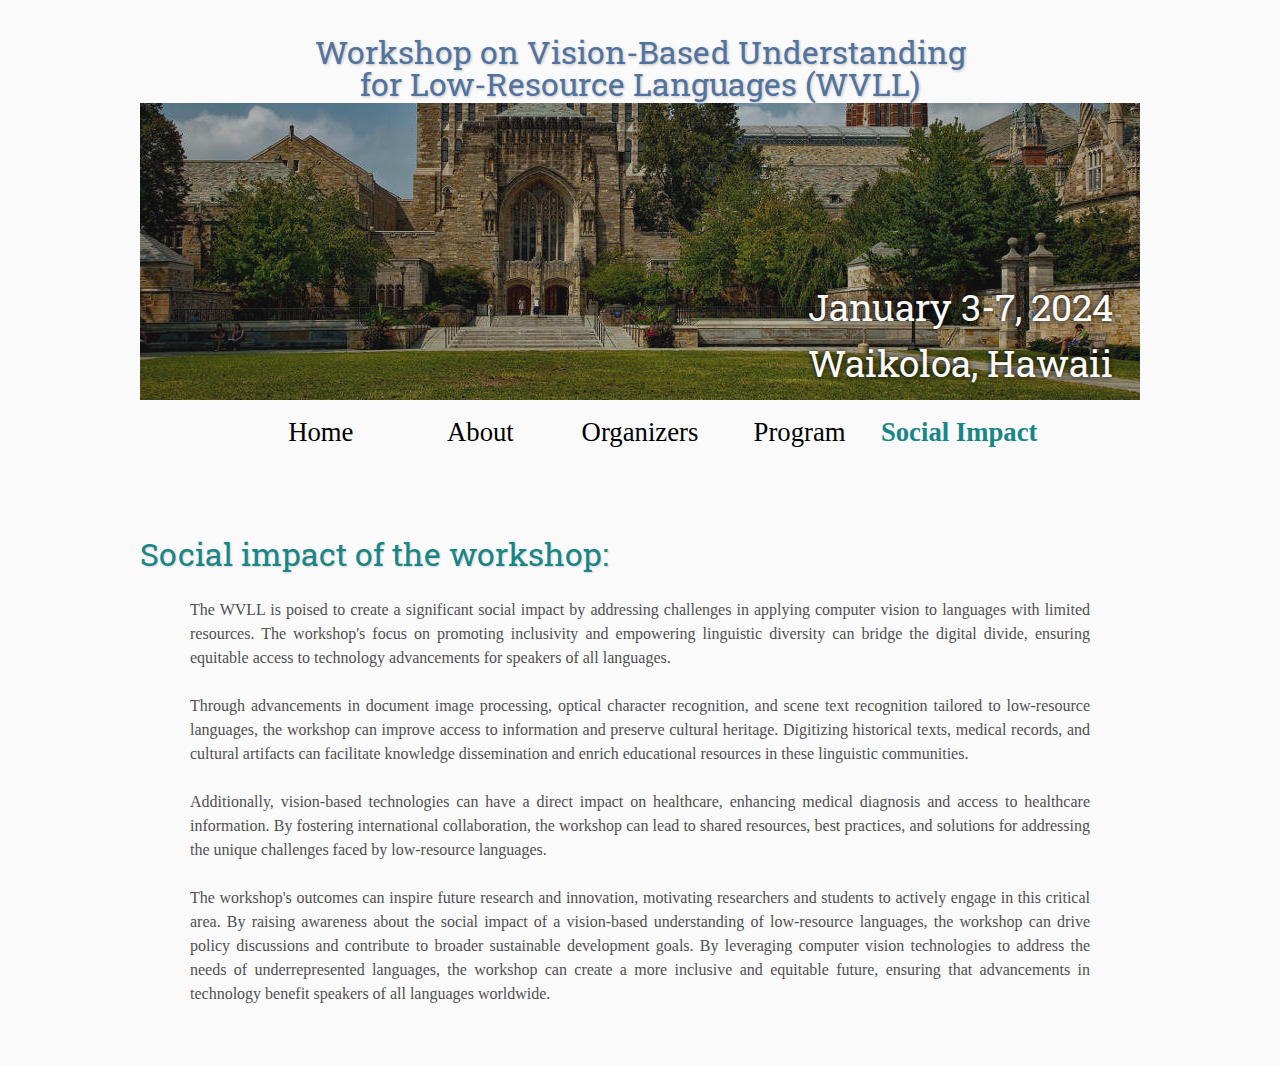
<file: flyer/index.html>
<!DOCTYPE html>
<html lang="en">
  <head>
    <base href=".." />
    <link rel="shortcut icon" type="image/png" href="assets/favicon.png" />
    <link rel="stylesheet" type="text/css" media="all" href="assets/main.css" />
    <meta name="description" content="Conference Template" />
    <meta name="resource-type" content="document" />
    <meta name="distribution" content="global" />
    <meta name="KeyWords" content="Conference" />
    <title>Social Impact | WVLL</title>
    <style>
      body {
  font-family: 'Times New Roman', serif;
}
      /* Default style for navigation links */
      .navigation a {
        color: black; /* Default color */
        text-decoration: none; /* Remove underline */
      }

      /* Style for the selected (current) link */
      .navigation a.current {
        color: rgb(24, 134, 134); /* Selected color */
        font-weight: bold; /* Optionally, make the selected link bold */
        /* text-shadow: 2px 2px black */
        /* text-shadow: -1px -1px 0 black, 1px -1px 0 black, -1px 1px 0 black, 1px 1px 0 black; Black outline */
      }
    </style>
  </head>

  <body>
    <div class="banner">
      <img src="assets/banner.jpg" alt="Conference Template Banner" style="max-width: 100%;" />
      <div class="top-left">
        <span class="title2" style="line-height: 1;">Workshop on Vision-Based Understanding <br>for Low-Resource Languages (WVLL)</span>
      </div>
      <div class="bottom-right">
        January 3-7, 2024 <br />
        Waikoloa, Hawaii
      </div>
    </div>

    <table class="navigation">
      <tr>
        <td class="navigation">
          <a title="Conference Home Page" href=".">Home</a>
        </td>
        <td class="navigation">
          <a title="Register for the Conference" href="registration">About</a>
        </td>
        <td class="navigation">
          <a title="Directions to the Conference" href="directions"
            >Organizers</a
          >
        </td>
        <td class="navigation">
          <a title="Conference Program" href="program">Program</a>
        </td>
        <td class="navigation">
          <a class="current" title="Conference Flyer" href="flyer"
            >Social Impact</a
          >
        </td>
      </tr>
    </table>

    <br />

    <h2 style="color: rgb(24, 134, 134);">Social impact of the workshop:</h2>
    <p style="text-align: justify;">
      The WVLL is poised to create a significant social impact by addressing
      challenges in applying computer vision to languages with limited
      resources. The workshop's focus on promoting inclusivity and empowering
      linguistic diversity can bridge the digital divide, ensuring equitable
      access to technology advancements for speakers of all languages.
    </p>
    <p style="text-align: justify;">
      Through advancements in document image processing, optical character
      recognition, and scene text recognition tailored to low-resource
      languages, the workshop can improve access to information and preserve
      cultural heritage. Digitizing historical texts, medical records, and
      cultural artifacts can facilitate knowledge dissemination and enrich
      educational resources in these linguistic communities.
    </p>
    <p style="text-align: justify;">
      Additionally, vision-based technologies can have a direct impact on
      healthcare, enhancing medical diagnosis and access to healthcare
      information. By fostering international collaboration, the workshop can
      lead to shared resources, best practices, and solutions for addressing the
      unique challenges faced by low-resource languages.
    </p>
    <p style="text-align: justify;">
      The workshop's outcomes can inspire future research and innovation,
      motivating researchers and students to actively engage in this critical
      area. By raising awareness about the social impact of a vision-based
      understanding of low-resource languages, the workshop can drive policy
      discussions and contribute to broader sustainable development goals. By
      leveraging computer vision technologies to address the needs of
      underrepresented languages, the workshop can create a more inclusive and
      equitable future, ensuring that advancements in technology benefit
      speakers of all languages worldwide.
    </p>

    <!-- <p>
        I got lazy on this page and didn&rsquo;t mock up any template flyers for this template website.
        So these are the flyers that <a target="_blank" href="https://math.jonathanalcaraz.com/">Jonathan Alcaraz</a>
        designed for <a target="_blank" href="http://math.ucr.edu/~mathconn/">MathConnections 2019</a>.
        Click on the color or grayscale flyer below to download a pdf.
    </p>

    <table class="flyers">
        <tr>
            <td class="flyer">
                <a href="assets/MathConnections-Flyer.pdf">
                    <img src="assets/MathConnections-Flyer.png" alt="MathConnections Color Flyer" style="width:100%">
                </a>
            </td>
            <td class="flyer">
                <a href="assets/MathConnections-FlyerBW.pdf">
                    <img src="assets/MathConnections-FlyerBW.png" alt="MathConnections BW Flyer" style="width:100%">
                </a>
            </td>
        </tr>
    </table> -->

    <!-- <footer>
        &copy; Conference Organizers
        &nbsp;|&nbsp; Design by <a href="https://github.com/mikepierce">Mike Pierce</a>
    </footer> -->
  </body>
</html>
</file>
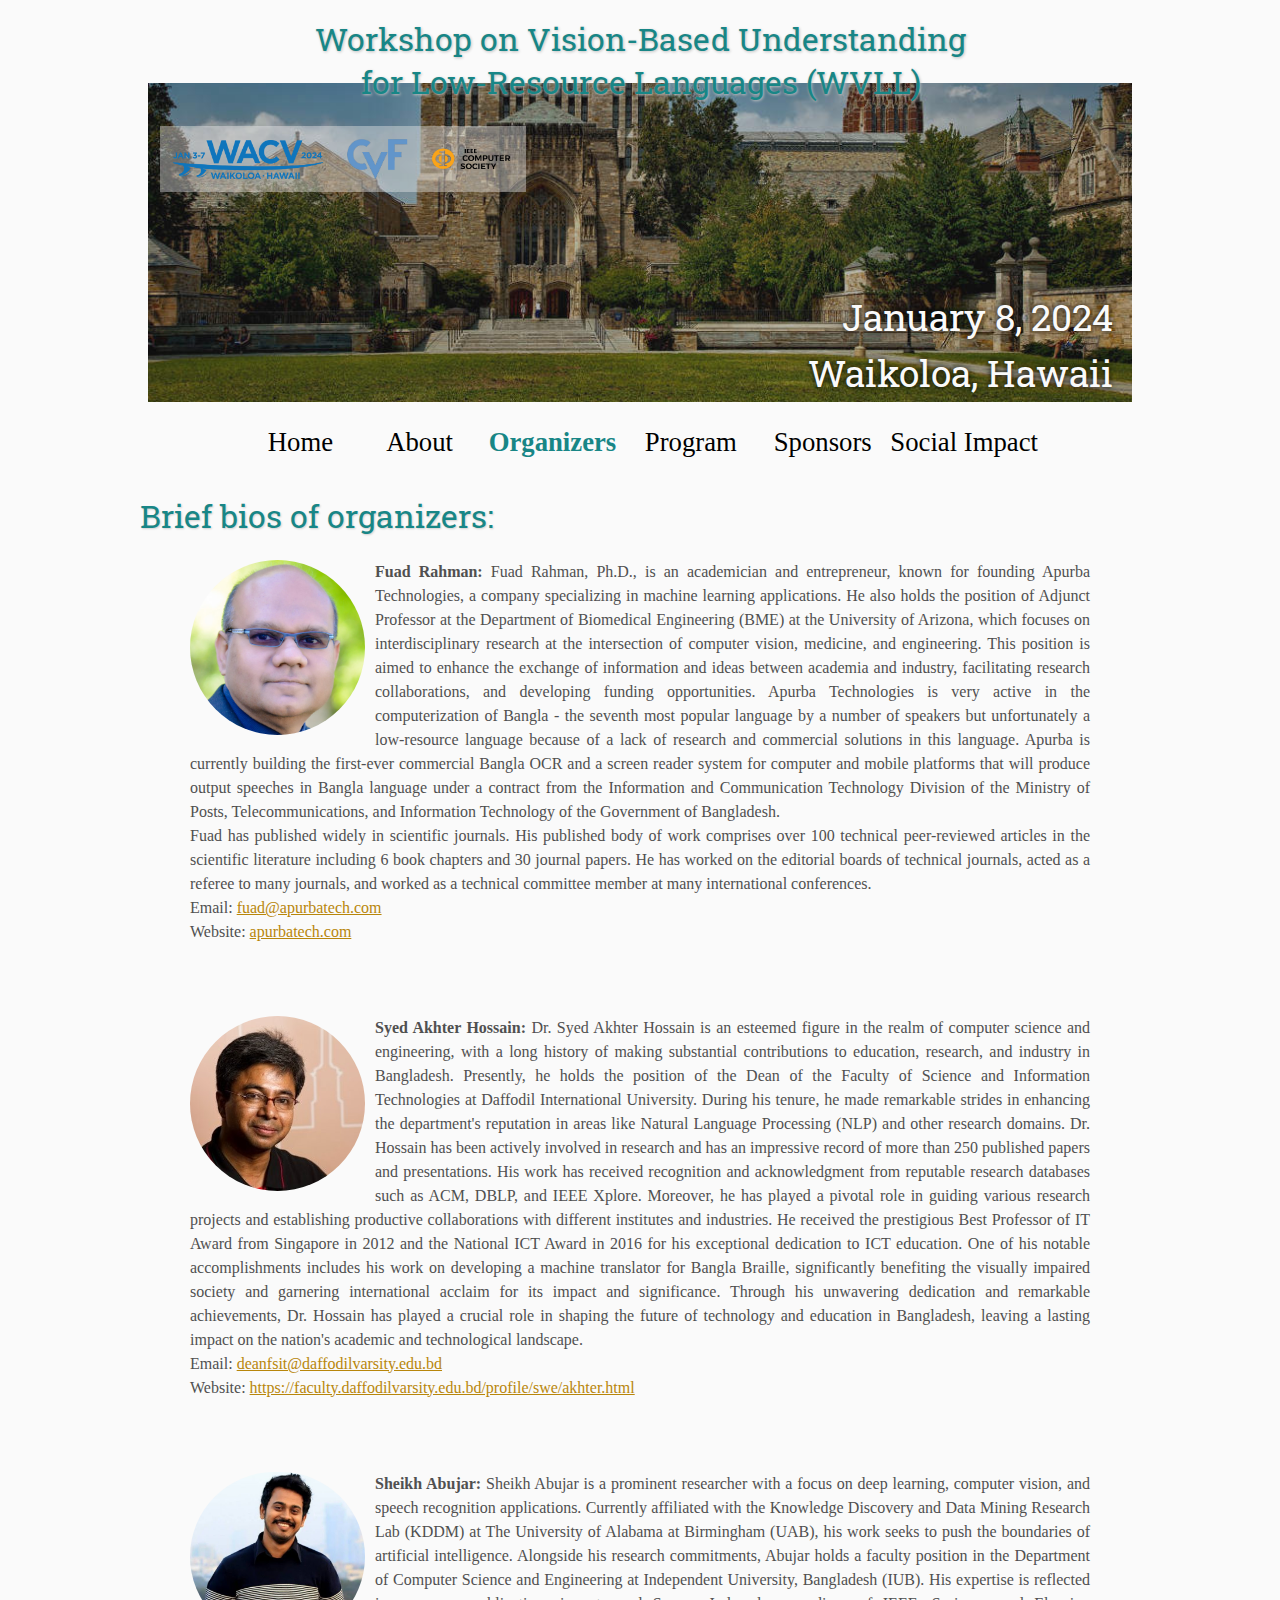
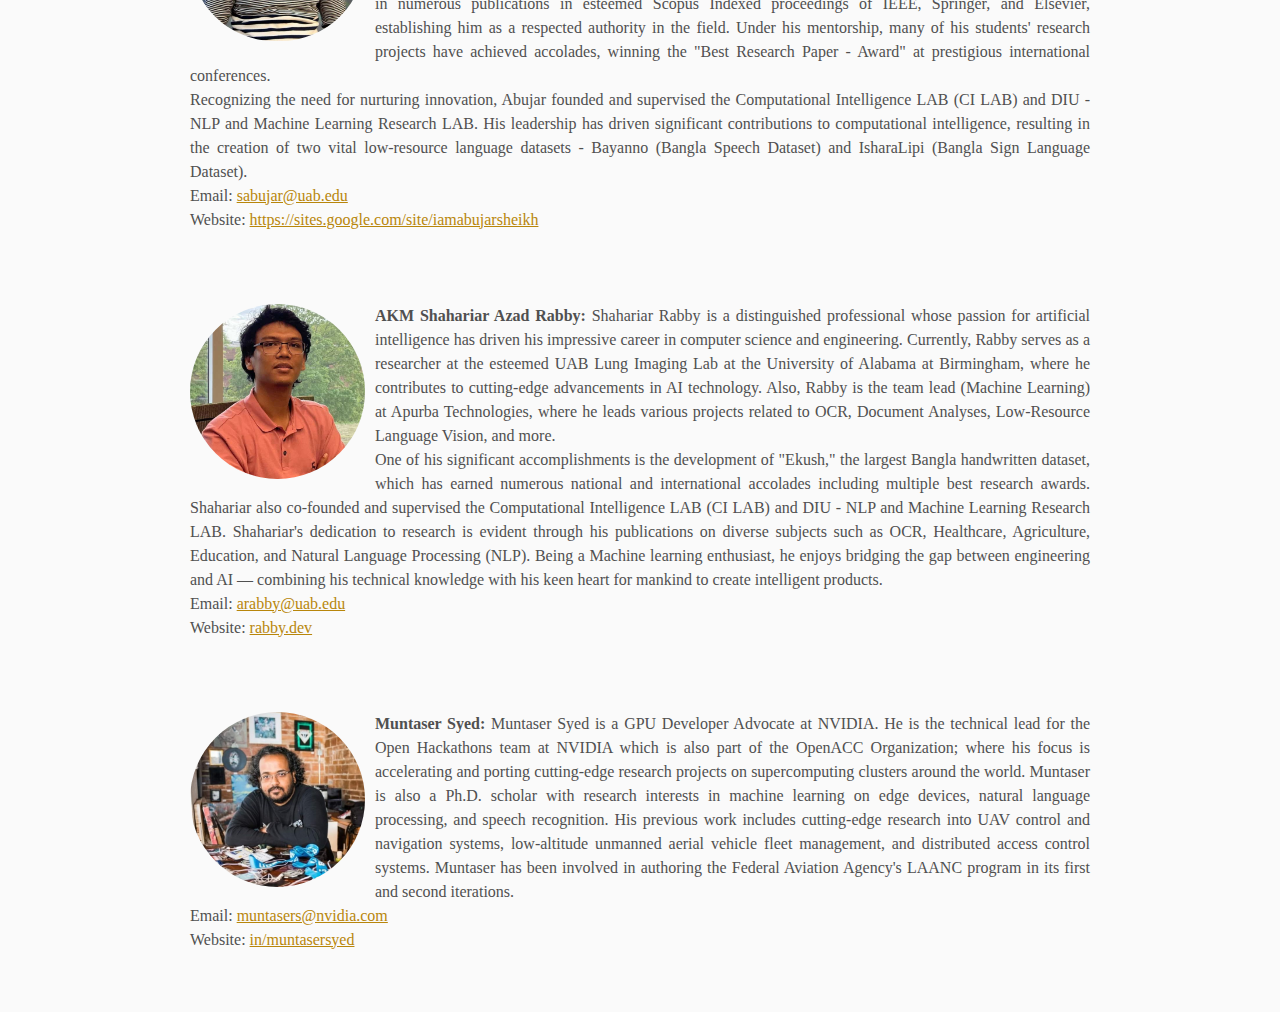
<file: organizers/index.html>
<!DOCTYPE html>
<html lang="en">
  <head>
    <base href=".." />
   
    <link rel="stylesheet" type="text/css" media="all" href="assets/main.css" />
    <meta name="viewport" content="width=device-width" />
    <meta name="resource-type" content="document" />
    <meta name="distribution" content="global" />
    
    <meta name="description" content="Workshop on Vision-Based Understanding for Low-Resource Languages (WVLL) - Join us for discussions on vision-based understanding challenges in low-resource languages. Explore document image processing, OCR, NLP, and more." />
    <meta name="keywords" content="Document Image Processing, Physical And Logical Layout Analysis, Optical Character Recognition (OCR), Document Classification, Natural Language Processing (NLP) For Document Understanding, Scene Text Detection And Recognition, Recognition Of Tables And Formulas In Documents, Document Summarization And Translation, Medical Document Analysis, Gold-Standard Benchmarks And Datasets For Low-Resource Languages, Video And Speech Analysis For Low-Resource Languages, Generative AI For Low-Resource Languages" />
    <meta name="author" content="Fuad Rahman, Syed Akhter Hossain, Sheikh Abujar, AKM Shahariar Azad Rabby, Muntaser Syed" />
    <meta name="robots" content="index, follow" />
    <meta name="geo.region" content="US-HI" />
    <meta name="geo.placename" content="WAIKOLOA" />
    <meta name="geo.position" content="19.937248;-155.791068" />
    <meta name="ICBM" content="19.937248, -155.791068" />
    <meta property="og:title" content="Workshop on Vision-Based Understanding for Low-Resource Languages (WVLL)" />
    <meta property="og:description" content="Join us for discussions on vision-based understanding challenges in low-resource languages. Explore document image processing, OCR, NLP, and more." />
    <meta property="og:type" content="website" />
    <meta property="og:url" content="https://wvll.github.io" />
    <meta property="og:image" content="https://wvll.github.io/assets/conference-image.jpg" />
    <meta property="og:locale" content="en_US" />
    <meta property="article:author" content="https://www.linkedin.com/in/fuadrahman, https://faculty.daffodilvarsity.edu.bd/profile/swe/akhter.html, https://sites.google.com/site/iamabujarsheikh, https://rabby.dev, https://www.linkedin.com/in/muntasersyed" />
    <meta property="article:publisher" content="https://www.linkedin.com/in/fuadrahman, https://faculty.daffodilvarsity.edu.bd/profile/swe/akhter.html, https://sites.google.com/site/iamabujarsheikh, https://rabby.dev, https://www.linkedin.com/in/muntasersyed" />
    <meta property="article:published_time" content="2024-01-03" />
    <meta property="article:modified_time" content="2024-01-07" />
    <meta property="og:site_name" content="WVLL Conference" />
    <meta name="twitter:card" content="summary_large_image" />
    <meta name="twitter:title" content="Workshop on Vision-Based Understanding for Low-Resource Languages (WVLL)" />
    <meta name="twitter:description" content="Join us for discussions on vision-based understanding challenges in low-resource languages. Explore document image processing, OCR, NLP, and more." />
    <meta name="twitter:image" content="https://wvll.github.io/assets/conference-image.jpg" />
    
    <title>Organizers | WVLL</title>
    <style>
      body {
        font-family: "Times New Roman", serif;
      }

      @media only screen and (max-width: 768px) {
        /* For mobile phones: */
        .container {
          padding: 20px;
        }

      
        .navigation{
        display: none;
      }
      }
      /* Default style for navigation links */
      .navigation a {
        color: black; /* Default color */
        text-decoration: none; /* Remove underline */
      }

      /* Style for the selected (current) link */
      .navigation a.current {
        color: rgb(24, 134, 134); /* Selected color */
        font-weight: bold; /* Optionally, make the selected link bold */
        /* text-shadow: 2px 2px black */
        /* text-shadow: -1px -1px 0 black, 1px -1px 0 black, -1px 1px 0 black, 1px 1px 0 black; Black outline */
      }
      a:hover {
        color: navy;
      }

      .banner {
            position: relative; 
            /* border: 2px solid #000;  */
             padding: 8px; 
             /* top:2px; */
        }

        /* Add CSS for the "top-left" class within the banner */
        .banner .top-left {
            position: absolute; /* Set top-left to absolute positioning */
            top: 8px; /* Adjust top position as needed */
            left: 8px; /* Adjust left position as needed */
            right: 10px; /* Adjust left position as needed */
            /* background-color: #f2f2f2; */
            padding: 10px; /* Add padding to the top-left content */
            width: calc(98.5% - 20px); /* Adjust width as needed */
            height: calc(16% - 20px); /* Adjust height as needed */
            /* border: 2px solid #000;  */
           
        }

        .wacv {
        padding: 5px;
        /* left: 30px */
      }

      .cvf {
        padding: 5px;

        /* left: 200px */
      }
      .csl {
        /* border: 2px solid #000;  */
        padding: 5px;
        /* left: 290px */
      }

      /* Add CSS for the "top-left" class within the banner */
      .banner .top-left {
        position: absolute; /* Set top-left to absolute positioning */
        top: 8px; /* Adjust top position as needed */
        left: 8px; /* Adjust left position as needed */
        right: 10px; /* Adjust left position as needed */
        /* background-color: #f2f2f2; */
        padding: 10px; /* Add padding to the top-left content */
        width: calc(98.5% - 20px); /* Adjust width as needed */
        height: calc(18% - 20px); /* Adjust height as needed */
        /* border: 2px solid #000;  */
        /* padding: 10px; Add some padding to separate the content from the border */
      }

      .logos {
        position: absolute;
        padding: 8px;
        left: 20px;
        top: 126px;
        background-color: rgba(240, 240, 240, 0.40);
        /* background-color: aliceblue; */
        height: 50px;
        width: 350px;
      }

      .spn {
        position: absolute;
        padding: 8px;
        left: 20px;
        top: 495px;
        /* background-color: aliceblue; */
        height: 60px;
        width: 150px;
      }
      .spn_img{
        position: absolute;
         /* left: 0px; */
        top: 50px; 
        width: 110px;
        height: 20px;
        /* border: 1px solid #000; */
      }
      .spn_txt{
        width: 110px;
        height: 30px;
        /* border: 1px solid #000; */
      }

      :root {
        --home-bg-color: #f2f3ee;
        --menu-bg-color: #cbcbc2;
        --silde-btn-border: #808080;
        --slide-btn-bg: #ddf2db;
        --slide-btn-hoverbg: #f1fff1;
        --alpha-green: rgba(33, 96, 47, 0.51);
        --icon-hover-color: #344a39;
        --icon-hover-bg: #709680;
        --text-color: #616161;
        --border-color: #709680;
        --heading-color: #344a39;
        --box-shadow-color: #b5b5ac;
        --lightest-green: #ecf3ed;
        --light-green: #9ab09a;
        --dark-green: rgba(52, 74, 57, 0.86);
        --box-shadow: 0px 0px 3px 5px var(--box-shadow-color);
        --border-radius: 60px 5px;
        --fade-green: rgba(57, 87, 64, 0.55);
      }

 
      .navigation table{
        display: block;
      }

      /* *,
*::before,
*::after {
  margin: 0;
  padding: 0;
  box-sizing: border-box;
  list-style: none;
} */
      /* body,
html {
  width: 100%;
  font-size: 10px;
  color: var(--text-color);
  font-weight: normal;
  font-family: sans-serif;
  background-color: var(--home-bg-color);
} */

      #ham-menu {
        display: none;
      }
      label[for="ham-menu"] {
        display: block;
        position: relative;
        top: -578px;
        left: 20px;
        z-index: 999;
        width: 60px;
        height: 60px;
        background-color: var(--home-bg-color);
        border-radius: 15px;
        border: 2px solid var(--border-color);
      }
      .ham-menu {
        width: 170vw;
        height: 100%;
        position: fixed;
        top: 0;
        visibility: hidden;
        transform: translate(-110%);
        z-index: 998;
        background-color: var(--lightest-green);
        transition: 1s;
        display: flex;
        /* justify-content: center; */
        /* align-items: center; */
        
      }
      .ham-menu > ul {
   
        display: flex;
        flex-flow: column nowrap;
        justify-content: space-around;
        padding: 20px;
        height: 50%;
        padding-top: 100px;
      }

      .ham-menu a {
        color: black;
        text-decoration: none;
      }

      .ham-menu a.current {
        color: rgb(24, 134, 134); /* Selected color */
        font-weight: bold; /* Optionally, make the selected link bold */
        /* text-shadow: 2px 2px black */
        /* text-shadow: -1px -1px 0 black, 1px -1px 0 black, -1px 1px 0 black, 1px 1px 0 black; Black outline */
      }

      .ham-menu > ul > li {
        
        font-size: 5rem;
        white-space: nowrap;
        /* letter-spacing: 0.15em; */
        cursor: pointer;
        color: rgb(97, 97, 97);
        list-style-type: none;
      }
      #ham-menu:checked + label {
        background-color: transparent;
        border-color: var(--dark-green);
      }
      #ham-menu:checked ~ div.ham-menu {
        transform: translate(0px);
        visibility: visible;
      }
      .full-page-green {
        position: fixed;
        top: 0;
        left: 0;
        width: 100%;
        height: 100%;
        /* background-color: var(--dark-green); */
        z-index: 997;
        opacity: 0;
        visibility: hidden;
        display: none;
        transition: 500ms;
        position: fixed;
        top: 0;
        left: 0;
      }
      #ham-menu:checked ~ div.full-page-green {
        display: block;
        opacity: 1;
        visibility: visible;
      }
      [for="ham-menu"] > div {
        width: 100%;
        height: 100%;
        display: flex;
        flex-flow: column wrap;
        align-content: center;
        align-items: center;
      }
      .menu-line {
        display: block;
        width: 17px;
        height: 2px;
        margin: 10px 0 5px;
        border-top-left-radius: 2px;
        border-bottom-left-radius: 2px;
        background-color: var(--border-color);
        transition: 500ms;
        transform-origin: right center;
      }
      [for="ham-menu"] > div > span:nth-child(4),
      [for="ham-menu"] > div > span:nth-child(5),
      [for="ham-menu"] > div > span:nth-child(6) {
        border-top-left-radius: 0;
        border-bottom-left-radius: 0;
        border-top-right-radius: 2px;
        border-bottom-right-radius: 2px;
        transform-origin: left center;
      }
      #ham-menu:checked + label span {
        background-color: var(--dark-green);
      }
      #ham-menu:checked + label span:nth-child(2),
      #ham-menu:checked + label span:nth-child(5) {
        transform: scale(0);
      }
      #ham-menu:checked + label span:nth-child(1) {
        transform: translateY(17px) rotate(45deg);
      }
      #ham-menu:checked + label span:nth-child(4) {
        transform: translateY(17px) rotate(-45deg);
      }
      #ham-menu:checked + label span:nth-child(3) {
        transform: translateY(-17px) rotate(-45deg);
      }
      #ham-menu:checked + label span:nth-child(6) {
        transform: translateY(-17px) rotate(45deg);
      }

      .hamble {
        @media screen and (min-width: 775px) { 
    display: none;
  }
        }
      

    </style>
  </head>

  <body>
    <div class="banner">
      <img
        src="assets/banner.jpg"
        alt="Conference Template Banner"
        style="max-width: 100%"
      />

      <div class="logos">
        <img
          class="wacv"
          src="assets\WACV-Logo_2024.png"
          alt="WACV-Logo_2024"
          style="width: 150px"
        />

        <img
          class="cvf"
          src="assets\CVF-logo.png"
          alt="cvf-Logo_2024"
          style="width: 80px"
        />

        <img
          class="csl"
          src="assets\Computer-Society-Logo.png"
          alt="cs-Logo_2024"
          style="width: 80px"
        />

        
      </div>

      <!-- <div class="spn">
        <div class="spn_txt" style="font-size: 25px; color: rgb(216, 231, 231);font-family: 'Times New Roman', Times, serif;text-shadow: -1px -1px 0 rgb(5, 44, 58), 1px -1px 0 rgb(5, 44, 58), -1px 1px 0 rgb(5, 44, 58), 1px 1px 0 rgb(5, 44, 58);"><b>Sponsor:</b></div>
        <img
          class="spn_img"
          src="assets\apurba_bangladesh_logo.png"
          alt="cvf-Logo_2024"

          
        />
      </div> -->


      <div class="top-left">
        <span class="title2" style="line-height: 1.33;color: rgb(24, 134, 134);"
          >Workshop on Vision-Based Understanding <br />for Low-Resource
          Languages (WVLL)</span
        >
      </div>
      <div class="bottom-right">
        January 8, 2024 <br />
        Waikoloa, Hawaii
      </div>
    </div>

    <table class="navigation">
      <tr>
        <td class="navigation">
          <a  title="Conference Home Page" href=".">Home</a>
        </td>
        <td class="navigation">
          <a title="About the Conference" href="about">About</a>
        </td>
        <td class="navigation">
          <a class="current" title="Organizers of the Conference" href="organizers"
            >Organizers</a
          >
        </td>
        <td class="navigation">
          <a title="Conference Program" href="program">Program</a>
        </td>
        <td class="navigation">
          <a title="Conference Sponsors" href="sponsors">Sponsors</a>
        </td>
        <td class="navigation">
          <a title="Conference Social Impact" href="social_impact"
            >Social Impact</a
          >
        </td>
      </tr>
    </table>

    <div class="hamble">
      <input type="checkbox" id="ham-menu" />
     
        <label for="ham-menu">
          <div class="hide-des">
            <span class="menu-line"></span>
            <span class="menu-line"></span>
            <span class="menu-line"></span>
            <span class="menu-line"></span>
            <span class="menu-line"></span>
            <span class="menu-line"></span>
          </div>
        </label>
      
      
        <div class="full-page-green"></div>
   
        <div class="ham-menu">
          <ul class="centre-text bold-text">
            <li><a title="Conference Home Page" href=".">Home</a></li>
            <li><a title="About the Conference" href="about">About</a></li>
            <li>
              <a class="current" title="Organizers of the Conference" href="organizers"
                >Organizers</a
              >
            </li>
            <li><a title="Conference Program" href="program">Program</a></li>
            <li>
              <a title="Conference Sponsors" href="sponsors"
                >Sponsors</a
              >
            </li>
            <li>
              <a title="Conference Social Impact" href="social_impact"
                >Social Impact</a
              >
            </li>
          </ul>
        </div>
      </div>

  

    <div class="container">
    <h2 style="color: rgb(24, 134, 134)">Brief bios of organizers:</h2>
    
      <p style="text-align: justify">
        <img
          src="assets/Fuad-Rahman.jpg"
          alt="Fuad Rahman"
          style="max-width: 175px; float: left; margin-right: 10px;border-radius:95px;"
        />
        <strong>Fuad Rahman:</strong> Fuad Rahman, Ph.D., is an academician and
        entrepreneur, known for founding Apurba Technologies, a company
        specializing in machine learning applications. He also holds the
        position of Adjunct Professor at the Department of Biomedical
        Engineering (BME) at the University of Arizona, which focuses on
        interdisciplinary research at the intersection of computer vision,
        medicine, and engineering. This position is aimed to enhance the
        exchange of information and ideas between academia and industry,
        facilitating research collaborations, and developing funding
        opportunities. Apurba Technologies is very active in the computerization
        of Bangla - the seventh most popular language by a number of speakers
        but unfortunately a low-resource language because of a lack of research
        and commercial solutions in this language. Apurba is currently building
        the first-ever commercial Bangla OCR and a screen reader system for
        computer and mobile platforms that will produce output speeches in
        Bangla language under a contract from the Information and Communication
        Technology Division of the Ministry of Posts, Telecommunications, and
        Information Technology of the Government of Bangladesh.<br />
        Fuad has published widely in scientific journals. His published body of
        work comprises over 100 technical peer-reviewed articles in the
        scientific literature including 6 book chapters and 30 journal papers.
        He has worked on the editorial boards of technical journals, acted as a
        referee to many journals, and worked as a technical committee member at
        many international conferences.
        <br />
        Email:
        <a href="mailto:fuad@apurbatech.com" target="_blank"
          >fuad@apurbatech.com</a
        >
        <br />
        Website:
        <a href="http://apurbatech.com/" target="_blank">apurbatech.com</a>
      </p>
      <br />
      <p style="text-align: justify">
        <img
          src="assets/sak.jpg"
          alt="Syed_akhter_hossain"
          style="max-width: 175px; float: left; margin-right: 10px;border-radius:95px;"
        />
        <strong>Syed Akhter Hossain:</strong> Dr. Syed Akhter Hossain is an
        esteemed figure in the realm of computer science and engineering, with a
        long history of making substantial contributions to education, research,
        and industry in Bangladesh. Presently, he holds the position of the Dean
        of the Faculty of Science and Information Technologies at Daffodil
        International University. During his tenure, he made remarkable strides
        in enhancing the department's reputation in areas like Natural Language
        Processing (NLP) and other research domains. Dr. Hossain has been
        actively involved in research and has an impressive record of more than
        250 published papers and presentations. His work has received
        recognition and acknowledgment from reputable research databases such as
        ACM, DBLP, and IEEE Xplore. Moreover, he has played a pivotal role in
        guiding various research projects and establishing productive
        collaborations with different institutes and industries. He received the
        prestigious Best Professor of IT Award from Singapore in 2012 and the
        National ICT Award in 2016 for his exceptional dedication to ICT
        education. One of his notable accomplishments includes his work on
        developing a machine translator for Bangla Braille, significantly
        benefiting the visually impaired society and garnering international
        acclaim for its impact and significance. Through his unwavering
        dedication and remarkable achievements, Dr. Hossain has played a crucial
        role in shaping the future of technology and education in Bangladesh,
        leaving a lasting impact on the nation's academic and technological
        landscape.
        <br />
        Email:
        <a href="mailto:deanfsit@daffodilvarsity.edu.bd" target="_blank"
          >deanfsit@daffodilvarsity.edu.bd</a
        >
        <br />
        Website:
        <a
          href="https://faculty.daffodilvarsity.edu.bd/profile/swe/akhter.html"
          target="_blank"
          >https://faculty.daffodilvarsity.edu.bd/profile/swe/akhter.html
        </a>
      </p>
      <br />
      <p style="text-align: justify">
        <img
          src="assets/sa.jpg"
          alt="Sheikh_abujar"
          style="max-width: 175px; float: left; margin-right: 10px;border-radius:95px;"
        />
        <strong>Sheikh Abujar:</strong> Sheikh Abujar is a prominent researcher
        with a focus on deep learning, computer vision, and speech recognition
        applications. Currently affiliated with the Knowledge Discovery and Data
        Mining Research Lab (KDDM) at The University of Alabama at Birmingham
        (UAB), his work seeks to push the boundaries of artificial intelligence.
        Alongside his research commitments, Abujar holds a faculty position in
        the Department of Computer Science and Engineering at Independent
        University, Bangladesh (IUB). His expertise is reflected in numerous
        publications in esteemed Scopus Indexed proceedings of IEEE, Springer,
        and Elsevier, establishing him as a respected authority in the field.
        Under his mentorship, many of his students' research projects have
        achieved accolades, winning the "Best Research Paper - Award" at
        prestigious international conferences.
        <br />
        Recognizing the need for nurturing innovation, Abujar founded and
        supervised the Computational Intelligence LAB (CI LAB) and DIU - NLP and
        Machine Learning Research LAB. His leadership has driven significant
        contributions to computational intelligence, resulting in the creation
        of two vital low-resource language datasets - Bayanno (Bangla Speech
        Dataset) and IsharaLipi (Bangla Sign Language Dataset).
        <br />
        Email:
        <a href="mailto:sabujar@uab.edu" target="_blank">sabujar@uab.edu</a>
        <br />
        Website:
        <a href="https://sites.google.com/site/iamabujarsheikh" target="_blank"
          >https://sites.google.com/site/iamabujarsheikh</a
        >
      </p>
      <br />
      <p style="text-align: justify">
        <img
          src="assets/shahariar-rabby.jpg"
          alt="shahariar-rabby"
          style="max-width: 175px; float: left; margin-right: 10px;border-radius:95px;"
        />
        <strong>AKM Shahariar Azad Rabby:</strong> Shahariar Rabby is a
        distinguished professional whose passion for artificial intelligence has
        driven his impressive career in computer science and engineering.
        Currently, Rabby serves as a researcher at the esteemed UAB Lung Imaging
        Lab at the University of Alabama at Birmingham, where he contributes to
        cutting-edge advancements in AI technology. Also, Rabby is the team lead
        (Machine Learning) at Apurba Technologies, where he leads various
        projects related to OCR, Document Analyses, Low-Resource Language
        Vision, and more.
        <br />
        One of his significant accomplishments is the development of "Ekush,"
        the largest Bangla handwritten dataset, which has earned numerous
        national and international accolades including multiple best research
        awards. Shahariar also co-founded and supervised the Computational
        Intelligence LAB (CI LAB) and DIU - NLP and Machine Learning Research
        LAB. Shahariar's dedication to research is evident through his
        publications on diverse subjects such as OCR, Healthcare, Agriculture,
        Education, and Natural Language Processing (NLP). Being a Machine
        learning enthusiast, he enjoys bridging the gap between engineering and
        AI — combining his technical knowledge with his keen heart for mankind
        to create intelligent products.
        <br />
        Email:
        <a href="mailto:arabby@uab.edu" target="_blank">arabby@uab.edu</a>
        <br />
        Website:
        <a href="https://rabby.dev/" target="_blank">rabby.dev</a>
      </p>
      <br />
      <p style="text-align: justify">
        <img
          src="assets/SMUN.jpg"
          alt="Muntaser_Syed"
          style="max-width: 175px; float: left; margin-right: 10px;border-radius:95px;"
        />
        <strong>Muntaser Syed:</strong> Muntaser Syed is a GPU Developer
        Advocate at NVIDIA. He is the technical lead for the Open Hackathons
        team at NVIDIA which is also part of the OpenACC Organization; where his
        focus is accelerating and porting cutting-edge research projects on
        supercomputing clusters around the world. Muntaser is also a Ph.D.
        scholar with research interests in machine learning on edge devices,
        natural language processing, and speech recognition. His previous work
        includes cutting-edge research into UAV control and navigation systems,
        low-altitude unmanned aerial vehicle fleet management, and distributed
        access control systems. Muntaser has been involved in authoring the
        Federal Aviation Agency's LAANC program in its first and second
        iterations.
        <br />
        Email:
        <a href="mailto:muntasers@nvidia.com" target="_blank"
          >muntasers@nvidia.com
        </a>
        <br />
        Website:
        <a href="https://www.linkedin.com/in/muntasersyed" target="_blank"
          >in/muntasersyed</a
        >
      </p>
    </div>

    <!-- <p>
      Here&rsquo;s where you can put directions to the conference, and other
      information that will help attendees find the location, and find the
      building, and register, and find local places they can stay, etc. You can
      embed a <a href="https://www.google.com/maps">Google Maps</a> iframe with
      directions to the conference like a did below. It can also be helpful to
      include maps of the campus itself, or pictures of the building the
      conference will be held in. I&rsquo;ve opted to use a placeholder image of
      a kitten below.
    </p>

    <iframe
      class="directions"
      src="https://www.google.com/maps/embed?pb=!1m18!1m12!1m3!1d134998.56138929052!2d-121.98776790326531!3d37.869213445646146!2m3!1f0!2f0!3f0!3m2!1i1024!2i768!4f13.1!3m3!1m2!1s0x808ff431db2f96d1%3A0x8b99d90a20aa67de!2sMt+Diablo!5e0!3m2!1sen!2sus!4v1561787340910!5m2!1sen!2sus"
    ></iframe>

    <img
      class="center"
      src="assets/kitten4.jpg"
      alt="This is just a kitten right now"
      id="kitten"
    /> -->

    <!-- <footer>
      &copy; Conference Organizers &nbsp;|&nbsp; Design by
      <a href="https://github.com/mikepierce">Mike Pierce</a>
    </footer> -->
  </body>
</html>
</file>
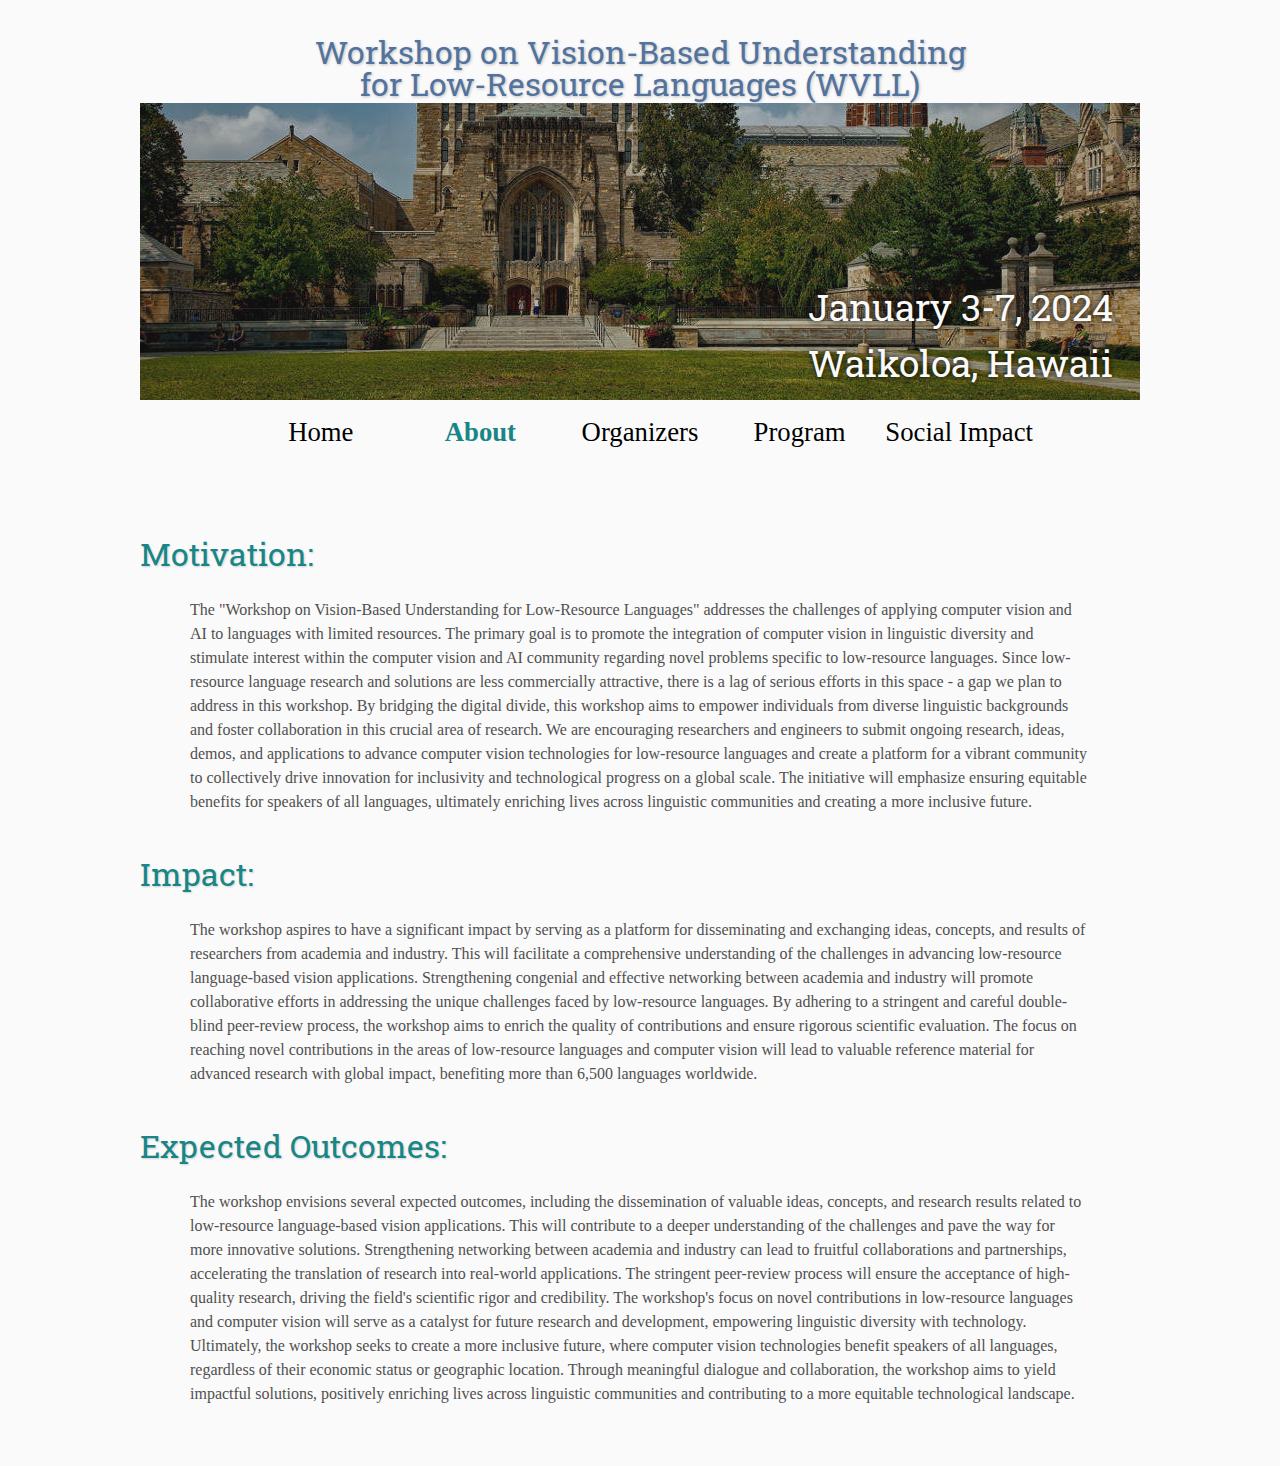
<file: registration/index.html>
<!DOCTYPE html>
<html lang="en">
  <head>
    <base href=".." />
    <link rel="shortcut icon" type="image/png" href="assets/favicon.png" />
    <link rel="stylesheet" type="text/css" media="all" href="assets/main.css" />
    <meta name="description" content="Conference Template" />
    <meta name="resource-type" content="document" />
    <meta name="distribution" content="global" />
    <meta name="KeyWords" content="Conference" />
    <title>About | WVLL</title>
    <style>
      body {
        font-family: "Times New Roman", serif;
      }
      /* Default style for navigation links */
      .navigation a {
        color: black; /* Default color */
        text-decoration: none; /* Remove underline */
      }

      /* Style for the selected (current) link */
      .navigation a.current {
        color: rgb(24, 134, 134); /* Selected color */
        font-weight: bold; /* Optionally, make the selected link bold */
        /* text-shadow: 2px 2px black */
        /* text-shadow: -1px -1px 0 black, 1px -1px 0 black, -1px 1px 0 black, 1px 1px 0 black; Black outline */
      }
    </style>
  </head>

  <body>
    <div class="banner">
      <img
        src="assets/banner.jpg"
        alt="Conference Template Banner"
        style="max-width: 100%"
      />
      <div class="top-left">
        <span class="title2" style="line-height: 1"
          >Workshop on Vision-Based Understanding <br />for Low-Resource
          Languages (WVLL)</span
        >
      </div>
      <div class="bottom-right">
        January 3-7, 2024 <br />
        Waikoloa, Hawaii
      </div>
    </div>

    <table class="navigation">
      <tr>
        <td class="navigation">
          <a title="Conference Home Page" href=".">Home</a>
        </td>
        <td class="navigation">
          <a
            class="current"
            title="Register for the Conference"
            href="registration"
            >About</a
          >
        </td>
        <td class="navigation">
          <a title="Directions to the Conference" href="directions"
            >Organizers</a
          >
        </td>
        <td class="navigation">
          <a title="Conference Program" href="program">Program</a>
        </td>
        <td class="navigation">
          <a title="Conference Flyer" href="flyer">Social Impact</a>
        </td>
      </tr>
    </table>

    <br />

    <h2 style="color: rgb(24, 134, 134);">Motivation:</h2>
    <p>
      The "Workshop on Vision-Based Understanding for Low-Resource Languages"
      addresses the challenges of applying computer vision and AI to languages
      with limited resources. The primary goal is to promote the integration of
      computer vision in linguistic diversity and stimulate interest within the
      computer vision and AI community regarding novel problems specific to
      low-resource languages. Since low-resource language research and solutions
      are less commercially attractive, there is a lag of serious efforts in
      this space - a gap we plan to address in this workshop. By bridging the
      digital divide, this workshop aims to empower individuals from diverse
      linguistic backgrounds and foster collaboration in this crucial area of
      research. We are encouraging researchers and engineers to submit ongoing
      research, ideas, demos, and applications to advance computer vision
      technologies for low-resource languages and create a platform for a
      vibrant community to collectively drive innovation for inclusivity and
      technological progress on a global scale. The initiative will emphasize
      ensuring equitable benefits for speakers of all languages, ultimately
      enriching lives across linguistic communities and creating a more
      inclusive future.
    </p>

    <h2 style="color: rgb(24, 134, 134);">Impact:</h2>
    <p>
      The workshop aspires to have a significant impact by serving as a platform
      for disseminating and exchanging ideas, concepts, and results of
      researchers from academia and industry. This will facilitate a
      comprehensive understanding of the challenges in advancing low-resource
      language-based vision applications. Strengthening congenial and effective
      networking between academia and industry will promote collaborative
      efforts in addressing the unique challenges faced by low-resource
      languages. By adhering to a stringent and careful double-blind peer-review
      process, the workshop aims to enrich the quality of contributions and
      ensure rigorous scientific evaluation. The focus on reaching novel
      contributions in the areas of low-resource languages and computer vision
      will lead to valuable reference material for advanced research with global
      impact, benefiting more than 6,500 languages worldwide.
    </p>

    <h2 style="color: rgb(24, 134, 134);">Expected Outcomes:</h2>
    <p>
      The workshop envisions several expected outcomes, including the
      dissemination of valuable ideas, concepts, and research results related to
      low-resource language-based vision applications. This will contribute to a
      deeper understanding of the challenges and pave the way for more
      innovative solutions. Strengthening networking between academia and
      industry can lead to fruitful collaborations and partnerships,
      accelerating the translation of research into real-world applications. The
      stringent peer-review process will ensure the acceptance of high-quality
      research, driving the field's scientific rigor and credibility. The
      workshop's focus on novel contributions in low-resource languages and
      computer vision will serve as a catalyst for future research and
      development, empowering linguistic diversity with technology. Ultimately,
      the workshop seeks to create a more inclusive future, where computer
      vision technologies benefit speakers of all languages, regardless of their
      economic status or geographic location. Through meaningful dialogue and
      collaboration, the workshop aims to yield impactful solutions, positively
      enriching lives across linguistic communities and contributing to a more
      equitable technological landscape.
    </p>

    <!-- <footer>
      &copy; Conference Organizers &nbsp;|&nbsp; Design by
      <a href="https://github.com/mikepierce">Mike Pierce</a>
    </footer> -->
  </body>
</html>
</file>
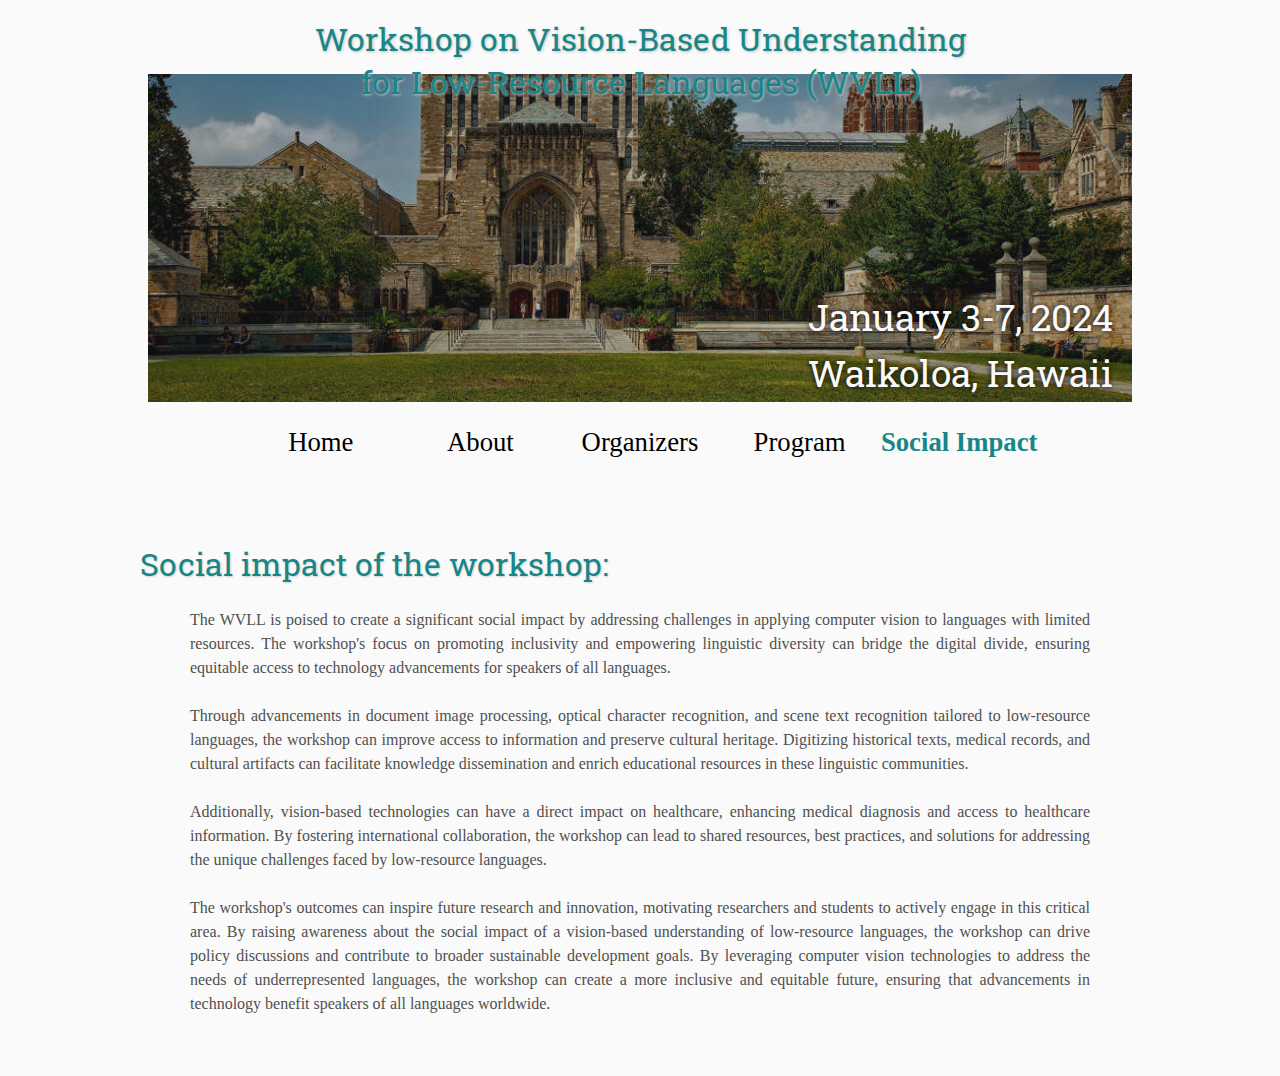
<file: Social Impact/index.html>
<!DOCTYPE html>
<html lang="en">
  <head>
    <base href=".." />
    <link rel="shortcut icon" type="image/png" href="assets/favicon.png" />
    <link rel="stylesheet" type="text/css" media="all" href="assets/main.css" />
    <meta name="description" content="Conference Template" />
    <meta name="resource-type" content="document" />
    <meta name="distribution" content="global" />
    <meta name="KeyWords" content="Conference" />
    <title>Social Impact | WVLL</title>
    <style>
      body {
  font-family: 'Times New Roman', serif;
}
      /* Default style for navigation links */
      .navigation a {
        color: black; /* Default color */
        text-decoration: none; /* Remove underline */
      }

      /* Style for the selected (current) link */
      .navigation a.current {
        color: rgb(24, 134, 134); /* Selected color */
        font-weight: bold; /* Optionally, make the selected link bold */
        /* text-shadow: 2px 2px black */
        /* text-shadow: -1px -1px 0 black, 1px -1px 0 black, -1px 1px 0 black, 1px 1px 0 black; Black outline */
      }
      a:hover {
        color: navy;
      }
      .banner {
            position: relative; 
            /* border: 2px solid #000;  */
             padding: 8px; 
             /* top:2px; */
        }

        /* Add CSS for the "top-left" class within the banner */
        .banner .top-left {
            position: absolute; /* Set top-left to absolute positioning */
            top: 8px; /* Adjust top position as needed */
            left: 8px; /* Adjust left position as needed */
            right: 10px; /* Adjust left position as needed */
            /* background-color: #f2f2f2; */
            padding: 10px; /* Add padding to the top-left content */
            width: calc(98.5% - 20px); /* Adjust width as needed */
            height: calc(16% - 20px); /* Adjust height as needed */
            /* border: 2px solid #000;  */
            /* padding: 10px; Add some padding to separate the content from the border */ 
        }

      
    </style>
  </head>

  <body>
    
    <div class="banner">
      <img src="assets/banner.jpg" alt="Conference Template Banner" style="max-width: 100%;" />
      <div class="top-left">
        <span class="title2" style="line-height: 1.33;color: rgb(24, 134, 134);">Workshop on Vision-Based Understanding <br>for Low-Resource Languages (WVLL)</span>
      </div>
      <div class="bottom-right">
        January 3-7, 2024 <br />
        Waikoloa, Hawaii
      </div>
    </div>


    <table class="navigation">
      <tr>
        <td class="navigation">
          <a title="Conference Home Page" href=".">Home</a>
        </td>
        <td class="navigation">
          <a title="About the Conference" href="About">About</a>
        </td>
        <td class="navigation">
          <a title="Organizers of the Conference" href="Organizers"
            >Organizers</a
          >
        </td>
        <td class="navigation">
          <a title="Conference Program" href="program">Program</a>
        </td>
        <td class="navigation">
          <a class="current" title="Conference Social Impact" href="Social Impact">Social Impact</a>
        </td>
      </tr>
    </table>

    <br />

    <h2 style="color: rgb(24, 134, 134);">Social impact of the workshop:</h2>
    <p style="text-align: justify;">
      The WVLL is poised to create a significant social impact by addressing
      challenges in applying computer vision to languages with limited
      resources. The workshop's focus on promoting inclusivity and empowering
      linguistic diversity can bridge the digital divide, ensuring equitable
      access to technology advancements for speakers of all languages.
    </p>
    <p style="text-align: justify;">
      Through advancements in document image processing, optical character
      recognition, and scene text recognition tailored to low-resource
      languages, the workshop can improve access to information and preserve
      cultural heritage. Digitizing historical texts, medical records, and
      cultural artifacts can facilitate knowledge dissemination and enrich
      educational resources in these linguistic communities.
    </p>
    <p style="text-align: justify;">
      Additionally, vision-based technologies can have a direct impact on
      healthcare, enhancing medical diagnosis and access to healthcare
      information. By fostering international collaboration, the workshop can
      lead to shared resources, best practices, and solutions for addressing the
      unique challenges faced by low-resource languages.
    </p>
    <p style="text-align: justify;">
      The workshop's outcomes can inspire future research and innovation,
      motivating researchers and students to actively engage in this critical
      area. By raising awareness about the social impact of a vision-based
      understanding of low-resource languages, the workshop can drive policy
      discussions and contribute to broader sustainable development goals. By
      leveraging computer vision technologies to address the needs of
      underrepresented languages, the workshop can create a more inclusive and
      equitable future, ensuring that advancements in technology benefit
      speakers of all languages worldwide.
    </p>

    <!-- <p>
        I got lazy on this page and didn&rsquo;t mock up any template flyers for this template website.
        So these are the flyers that <a target="_blank" href="https://math.jonathanalcaraz.com/">Jonathan Alcaraz</a>
        designed for <a target="_blank" href="http://math.ucr.edu/~mathconn/">MathConnections 2019</a>.
        Click on the color or grayscale flyer below to download a pdf.
    </p>

    <table class="flyers">
        <tr>
            <td class="flyer">
                <a href="assets/MathConnections-Flyer.pdf">
                    <img src="assets/MathConnections-Flyer.png" alt="MathConnections Color Flyer" style="width:100%">
                </a>
            </td>
            <td class="flyer">
                <a href="assets/MathConnections-FlyerBW.pdf">
                    <img src="assets/MathConnections-FlyerBW.png" alt="MathConnections BW Flyer" style="width:100%">
                </a>
            </td>
        </tr>
    </table> -->

    <!-- <footer>
        &copy; Conference Organizers
        &nbsp;|&nbsp; Design by <a href="https://github.com/mikepierce">Mike Pierce</a>
    </footer> -->
  </body>
</html>
</file>
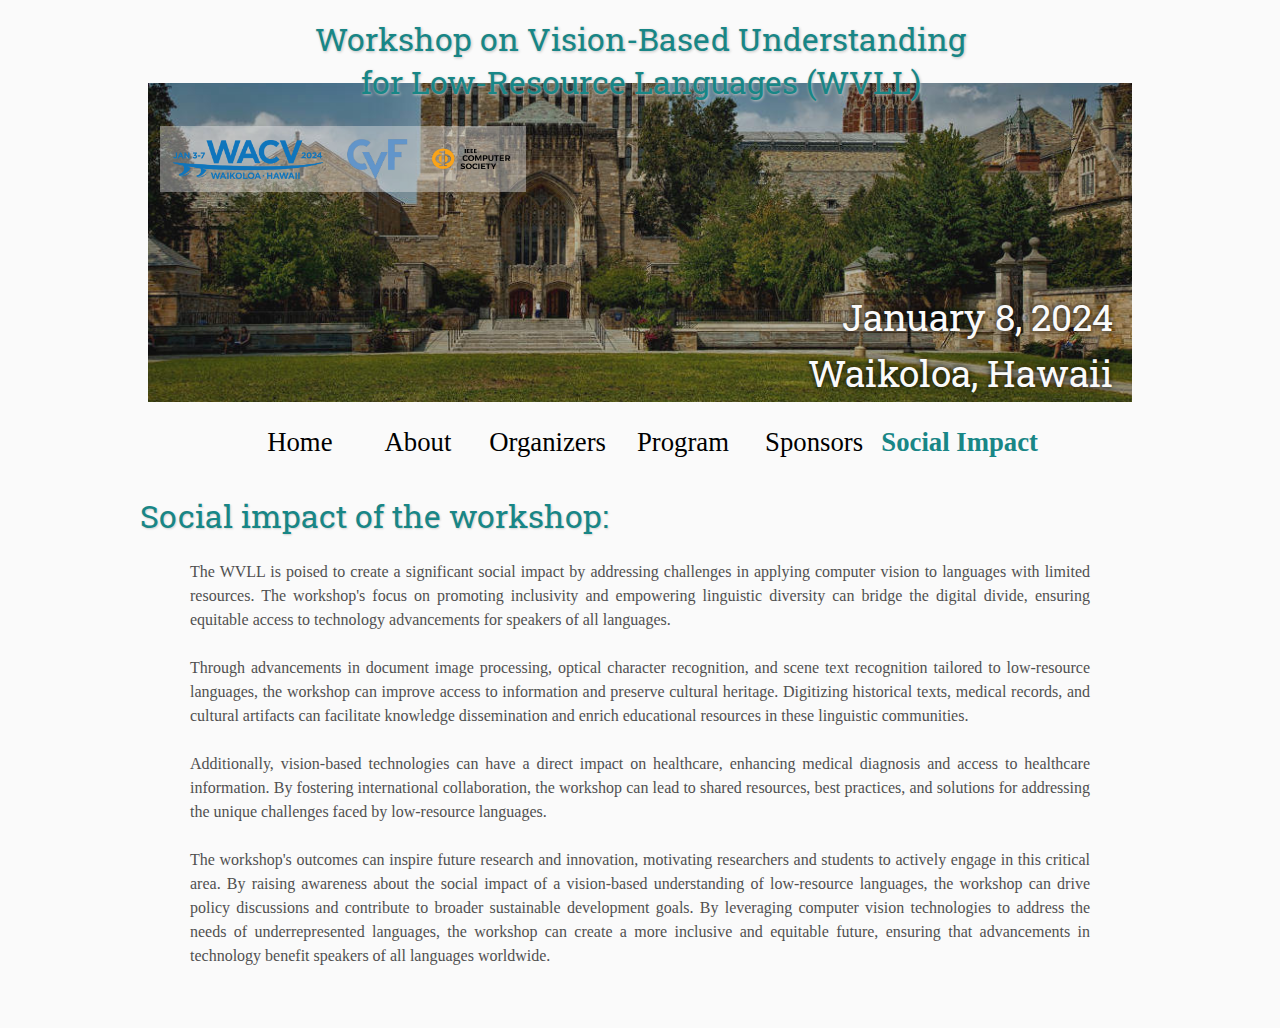
<file: social_impact/index.html>
<!DOCTYPE html>
<html lang="en">
  <head>
    <base href=".." />
    
    <link rel="stylesheet" type="text/css" media="all" href="assets/main.css" />
    <meta name="viewport" content="width=device-width" />
    <meta name="resource-type" content="document" />
    <meta name="distribution" content="global" />
    
    <meta name="description" content="Workshop on Vision-Based Understanding for Low-Resource Languages (WVLL) - Join us for discussions on vision-based understanding challenges in low-resource languages. Explore document image processing, OCR, NLP, and more." />
    <meta name="keywords" content="Document Image Processing, Physical And Logical Layout Analysis, Optical Character Recognition (OCR), Document Classification, Natural Language Processing (NLP) For Document Understanding, Scene Text Detection And Recognition, Recognition Of Tables And Formulas In Documents, Document Summarization And Translation, Medical Document Analysis, Gold-Standard Benchmarks And Datasets For Low-Resource Languages, Video And Speech Analysis For Low-Resource Languages, Generative AI For Low-Resource Languages" />
    <meta name="author" content="Fuad Rahman, Syed Akhter Hossain, Sheikh Abujar, AKM Shahariar Azad Rabby, Muntaser Syed" />
    <meta name="robots" content="index, follow" />
    <meta name="geo.region" content="US-HI" />
    <meta name="geo.placename" content="WAIKOLOA" />
    <meta name="geo.position" content="19.937248;-155.791068" />
    <meta name="ICBM" content="19.937248, -155.791068" />
    <meta property="og:title" content="Workshop on Vision-Based Understanding for Low-Resource Languages (WVLL)" />
    <meta property="og:description" content="Join us for discussions on vision-based understanding challenges in low-resource languages. Explore document image processing, OCR, NLP, and more." />
    <meta property="og:type" content="website" />
    <meta property="og:url" content="https://wvll.github.io" />
    <meta property="og:image" content="https://wvll.github.io/assets/conference-image.jpg" />
    <meta property="og:locale" content="en_US" />
    <meta property="article:author" content="https://www.linkedin.com/in/fuadrahman, https://faculty.daffodilvarsity.edu.bd/profile/swe/akhter.html, https://sites.google.com/site/iamabujarsheikh, https://rabby.dev, https://www.linkedin.com/in/muntasersyed" />
    <meta property="article:publisher" content="https://www.linkedin.com/in/fuadrahman, https://faculty.daffodilvarsity.edu.bd/profile/swe/akhter.html, https://sites.google.com/site/iamabujarsheikh, https://rabby.dev, https://www.linkedin.com/in/muntasersyed" />
    <meta property="article:published_time" content="2024-01-03" />
    <meta property="article:modified_time" content="2024-01-07" />
    <meta property="og:site_name" content="WVLL Conference" />
    <meta name="twitter:card" content="summary_large_image" />
    <meta name="twitter:title" content="Workshop on Vision-Based Understanding for Low-Resource Languages (WVLL)" />
    <meta name="twitter:description" content="Join us for discussions on vision-based understanding challenges in low-resource languages. Explore document image processing, OCR, NLP, and more." />
    <meta name="twitter:image" content="https://wvll.github.io/assets/conference-image.jpg" />


    <title>Social Impact | WVLL</title>
    <style>
      body {
  font-family: 'Times New Roman', serif;
}

@media only screen and (max-width: 768px) {
        /* For mobile phones: */
        .container {
          padding: 20px;
        }
        .navigation{
        display: none;
      }
      }
      /* Default style for navigation links */
      .navigation a {
        color: black; /* Default color */
        text-decoration: none; /* Remove underline */
      }

      /* Style for the selected (current) link */
      .navigation a.current {
        color: rgb(24, 134, 134); /* Selected color */
        font-weight: bold; /* Optionally, make the selected link bold */
        /* text-shadow: 2px 2px black */
        /* text-shadow: -1px -1px 0 black, 1px -1px 0 black, -1px 1px 0 black, 1px 1px 0 black; Black outline */
      }
      a:hover {
        color: navy;
      }
      .banner {
            position: relative; 
            /* border: 2px solid #000;  */
             padding: 8px; 
             /* top:2px; */
        }

        /* Add CSS for the "top-left" class within the banner */
        .banner .top-left {
            position: absolute; /* Set top-left to absolute positioning */
            top: 8px; /* Adjust top position as needed */
            left: 8px; /* Adjust left position as needed */
            right: 10px; /* Adjust left position as needed */
            /* background-color: #f2f2f2; */
            padding: 10px; /* Add padding to the top-left content */
            width: calc(98.5% - 20px); /* Adjust width as needed */
            height: calc(16% - 20px); /* Adjust height as needed */
            /* border: 2px solid #000;  */
            /* padding: 10px; Add some padding to separate the content from the border */ 
        }

        .wacv {
        padding: 5px;
        /* left: 30px */
      }

      .cvf {
        padding: 5px;

        /* left: 200px */
      }
      .csl {
        /* border: 2px solid #000;  */
        padding: 5px;
        /* left: 290px */
      }

      /* Add CSS for the "top-left" class within the banner */
      .banner .top-left {
        position: absolute; /* Set top-left to absolute positioning */
        top: 8px; /* Adjust top position as needed */
        left: 8px; /* Adjust left position as needed */
        right: 10px; /* Adjust left position as needed */
        /* background-color: #f2f2f2; */
        padding: 10px; /* Add padding to the top-left content */
        width: calc(98.5% - 20px); /* Adjust width as needed */
        height: calc(18% - 20px); /* Adjust height as needed */
        /* border: 2px solid #000;  */
        /* padding: 10px; Add some padding to separate the content from the border */
      }

      .logos {
        position: absolute;
        padding: 8px;
        left: 20px;
        top: 126px;
        background-color: rgba(240, 240, 240, 0.40);
        height: 50px;
        width: 350px;
        /* background-color: aliceblue; */
      }

      /* .spn {
        position: absolute;
        padding: 8px;
        left: 20px;
        top: 495px;
        /* background-color: aliceblue; 
        height: 60px;
        width: 150px;
      }
      .spn_img{
        position: absolute;
         
        top: 50px; 
        width: 110px;
        height: 20px;
       
      }
      .spn_txt{
        width: 110px;
        height: 30px;
       
      } */

      :root {
        --home-bg-color: #f2f3ee;
        --menu-bg-color: #cbcbc2;
        --silde-btn-border: #808080;
        --slide-btn-bg: #ddf2db;
        --slide-btn-hoverbg: #f1fff1;
        --alpha-green: rgba(33, 96, 47, 0.51);
        --icon-hover-color: #344a39;
        --icon-hover-bg: #709680;
        --text-color: #616161;
        --border-color: #709680;
        --heading-color: #344a39;
        --box-shadow-color: #b5b5ac;
        --lightest-green: #ecf3ed;
        --light-green: #9ab09a;
        --dark-green: rgba(52, 74, 57, 0.86);
        --box-shadow: 0px 0px 3px 5px var(--box-shadow-color);
        --border-radius: 60px 5px;
        --fade-green: rgba(57, 87, 64, 0.55);
      }

 
      .navigation table{
        display: block;
      }

      .navigation table li{
        display: block;
      }

      /* *,
*::before,
*::after {
  margin: 0;
  padding: 0;
  box-sizing: border-box;
  list-style: none;
} */
      /* body,
html {
  width: 100%;
  font-size: 10px;
  color: var(--text-color);
  font-weight: normal;
  font-family: sans-serif;
  background-color: var(--home-bg-color);
} */

      #ham-menu {
        display: none;
      }
      label[for="ham-menu"] {
        display: block;
        position: fixed;
        top: 24px;
        left: 20px;
        z-index: 999;
        width: 60px;
        height: 60px;
        background-color: var(--home-bg-color);
        border-radius: 15px;
        border: 2px solid var(--border-color);
      }
      .ham-menu {
        width: 170vw;
        height: 100%;
        position: fixed;
        top: 0;
        visibility: hidden;
        transform: translate(-110%);
        z-index: 998;
        background-color: var(--lightest-green);
        transition: 1s;
        display: flex;
        /* justify-content: center; */
        /* align-items: center; */
        
      }
      .ham-menu > ul {
        display: flex;
        flex-flow: column nowrap;
        justify-content: space-around;
        padding: 20px;
        height: 50%;
        padding-top: 100px;
      }

      .ham-menu a {
        color: black;
        text-decoration: none;
      }

      .ham-menu a.current {
        color: rgb(24, 134, 134); /* Selected color */
        font-weight: bold; /* Optionally, make the selected link bold */
        /* text-shadow: 2px 2px black */
        /* text-shadow: -1px -1px 0 black, 1px -1px 0 black, -1px 1px 0 black, 1px 1px 0 black; Black outline */
      }

      .ham-menu > ul > li {
        font-size: 5rem;
        white-space: nowrap;
        /* letter-spacing: 0.15em; */
        cursor: pointer;
        color: rgb(97, 97, 97);
        list-style-type: none;
      }
      #ham-menu:checked + label {
        background-color: transparent;
        border-color: var(--dark-green);
      }
      #ham-menu:checked ~ div.ham-menu {
        transform: translate(0px);
        visibility: visible;
      }
      .full-page-green {
        position: fixed;
        top: 0;
        left: 0;
        width: 100%;
        height: 100%;
        /* background-color: var(--dark-green); */
        z-index: 997;
        opacity: 0;
        visibility: hidden;
        display: none;
        transition: 500ms;
        position: fixed;
        top: 0;
        left: 0;
      }
      #ham-menu:checked ~ div.full-page-green {
        display: block;
        opacity: 1;
        visibility: visible;
      }
      [for="ham-menu"] > div {
        
        width: 100%;
        height: 100%;
        display: flex;
        flex-flow: column wrap;
        align-content: center;
        align-items: center;
      }
      .menu-line {
        display: block;
        width: 17px;
        height: 2px;
        margin: 10px 0 5px;
        border-top-left-radius: 2px;
        border-bottom-left-radius: 2px;
        background-color: var(--border-color);
        transition: 500ms;
        transform-origin: right center;
      }
      [for="ham-menu"] > div > span:nth-child(4),
      [for="ham-menu"] > div > span:nth-child(5),
      [for="ham-menu"] > div > span:nth-child(6) {
        border-top-left-radius: 0;
        border-bottom-left-radius: 0;
        border-top-right-radius: 2px;
        border-bottom-right-radius: 2px;
        transform-origin: left center;
      }
      #ham-menu:checked + label span {
        background-color: var(--dark-green);
      }
      #ham-menu:checked + label span:nth-child(2),
      #ham-menu:checked + label span:nth-child(5) {
        transform: scale(0);
      }
      #ham-menu:checked + label span:nth-child(1) {
        transform: translateY(17px) rotate(45deg);
      }
      #ham-menu:checked + label span:nth-child(4) {
        transform: translateY(17px) rotate(-45deg);
      }
      #ham-menu:checked + label span:nth-child(3) {
        transform: translateY(-17px) rotate(-45deg);
      }
      #ham-menu:checked + label span:nth-child(6) {
        transform: translateY(-17px) rotate(45deg);
      }

      .hamble {
        @media screen and (min-width: 775px) { 
    display: none;
  }
        }
      

    </style>
  </head>

  <body>
    
    <div class="banner">
      <img src="assets/banner.jpg" alt="Conference Template Banner" style="max-width: 100%;" />
     
      <div class="logos">
        <img
          class="wacv"
          src="assets\WACV-Logo_2024.png"
          alt="WACV-Logo_2024"
          style="width: 150px"
        />

        <img
          class="cvf"
          src="assets\CVF-logo.png"
          alt="cvf-Logo_2024"
          style="width: 80px"
        />

        <img
          class="csl"
          src="assets\Computer-Society-Logo.png"
          alt="cs-Logo_2024"
          style="width: 80px"
        />

        
      </div>

      <!-- <div class="spn">
        <div class="spn_txt" style="font-size: 25px; color: rgb(216, 231, 231);font-family: 'Times New Roman', Times, serif;text-shadow: -1px -1px 0 rgb(5, 44, 58), 1px -1px 0 rgb(5, 44, 58), -1px 1px 0 rgb(5, 44, 58), 1px 1px 0 rgb(5, 44, 58);"><b>Sponsor:</b></div>
        <img
          class="spn_img"
          src="assets\apurba_bangladesh_logo.png"
          alt="cvf-Logo_2024"

          
        />
      </div> -->
     
     
      <div class="top-left">
        <span class="title2" style="line-height: 1.33;color: rgb(24, 134, 134);">Workshop on Vision-Based Understanding <br>for Low-Resource Languages (WVLL)</span>
      </div>
      <div class="bottom-right">
        January 8, 2024 <br />
        Waikoloa, Hawaii
      </div>
    </div>


    <table class="navigation">
      <tr>
        <td class="navigation">
          <a title="Conference Home Page" href=".">Home</a>
        </td>
        <td class="navigation">
          <a title="About the Conference" href="about">About</a>
        </td>
        <td class="navigation">
          <a title="Organizers of the Conference" href="organizers"
            >Organizers</a
          >
        </td>
        <td class="navigation">
          <a title="Conference Program" href="program">Program</a>
        </td>
        <td class="navigation">
          <a title="Conference Sponsors" href="sponsors">Sponsors</a>
        </td>
        <td class="navigation">
          <a class="current" title="Conference Social Impact" href="social_impact">Social Impact</a>
        </td>
      </tr>
    </table>

    <div class="hamble">
      <input type="checkbox" id="ham-menu" />
     
        <label for="ham-menu">
          <div class="hide-des">
            <span class="menu-line"></span>
            <span class="menu-line"></span>
            <span class="menu-line"></span>
            <span class="menu-line"></span>
            <span class="menu-line"></span>
            <span class="menu-line"></span>
          </div>
        </label>
      
      
        <div class="full-page-green"></div>
   
        <div class="ham-menu">
          <ul class="centre-text bold-text">
            <li><a title="Conference Home Page" href=".">Home</a></li>
            <li><a title="About the Conference" href="about">About</a></li>
            <li>
              <a title="Organizers of the Conference" href="organizers"
                >Organizers</a
              >
            </li>
            <li><a title="Conference Program" href="program">Program</a></li>
            <li>
              <a title="Conference Sponsors" href="sponsors"
                >Sponsors</a
              >
            </li>
            <li>
              <a class="current" title="Conference Social Impact" href="social_impact"
                >Social Impact</a
              >
            </li>
          </ul>
        </div>
      </div>

   

    </div>
    <div class="container">
    <h2 style="color: rgb(24, 134, 134);">Social impact of the workshop:</h2>
    <p style="text-align: justify;">
      The WVLL is poised to create a significant social impact by addressing
      challenges in applying computer vision to languages with limited
      resources. The workshop's focus on promoting inclusivity and empowering
      linguistic diversity can bridge the digital divide, ensuring equitable
      access to technology advancements for speakers of all languages.
    </p>
    <p style="text-align: justify;">
      Through advancements in document image processing, optical character
      recognition, and scene text recognition tailored to low-resource
      languages, the workshop can improve access to information and preserve
      cultural heritage. Digitizing historical texts, medical records, and
      cultural artifacts can facilitate knowledge dissemination and enrich
      educational resources in these linguistic communities.
    </p>
    <p style="text-align: justify;">
      Additionally, vision-based technologies can have a direct impact on
      healthcare, enhancing medical diagnosis and access to healthcare
      information. By fostering international collaboration, the workshop can
      lead to shared resources, best practices, and solutions for addressing the
      unique challenges faced by low-resource languages.
    </p>
    <p style="text-align: justify;">
      The workshop's outcomes can inspire future research and innovation,
      motivating researchers and students to actively engage in this critical
      area. By raising awareness about the social impact of a vision-based
      understanding of low-resource languages, the workshop can drive policy
      discussions and contribute to broader sustainable development goals. By
      leveraging computer vision technologies to address the needs of
      underrepresented languages, the workshop can create a more inclusive and
      equitable future, ensuring that advancements in technology benefit
      speakers of all languages worldwide.
    </p>
  </div>
    <!-- <p>
        I got lazy on this page and didn&rsquo;t mock up any template flyers for this template website.
        So these are the flyers that <a target="_blank" href="https://math.jonathanalcaraz.com/">Jonathan Alcaraz</a>
        designed for <a target="_blank" href="http://math.ucr.edu/~mathconn/">MathConnections 2019</a>.
        Click on the color or grayscale flyer below to download a pdf.
    </p>

    <table class="flyers">
        <tr>
            <td class="flyer">
                <a href="assets/MathConnections-Flyer.pdf">
                    <img src="assets/MathConnections-Flyer.png" alt="MathConnections Color Flyer" style="width:100%">
                </a>
            </td>
            <td class="flyer">
                <a href="assets/MathConnections-FlyerBW.pdf">
                    <img src="assets/MathConnections-FlyerBW.png" alt="MathConnections BW Flyer" style="width:100%">
                </a>
            </td>
        </tr>
    </table> -->

    <!-- <footer>
        &copy; Conference Organizers
        &nbsp;|&nbsp; Design by <a href="https://github.com/mikepierce">Mike Pierce</a>
    </footer> -->
  </body>
</html>
</file>
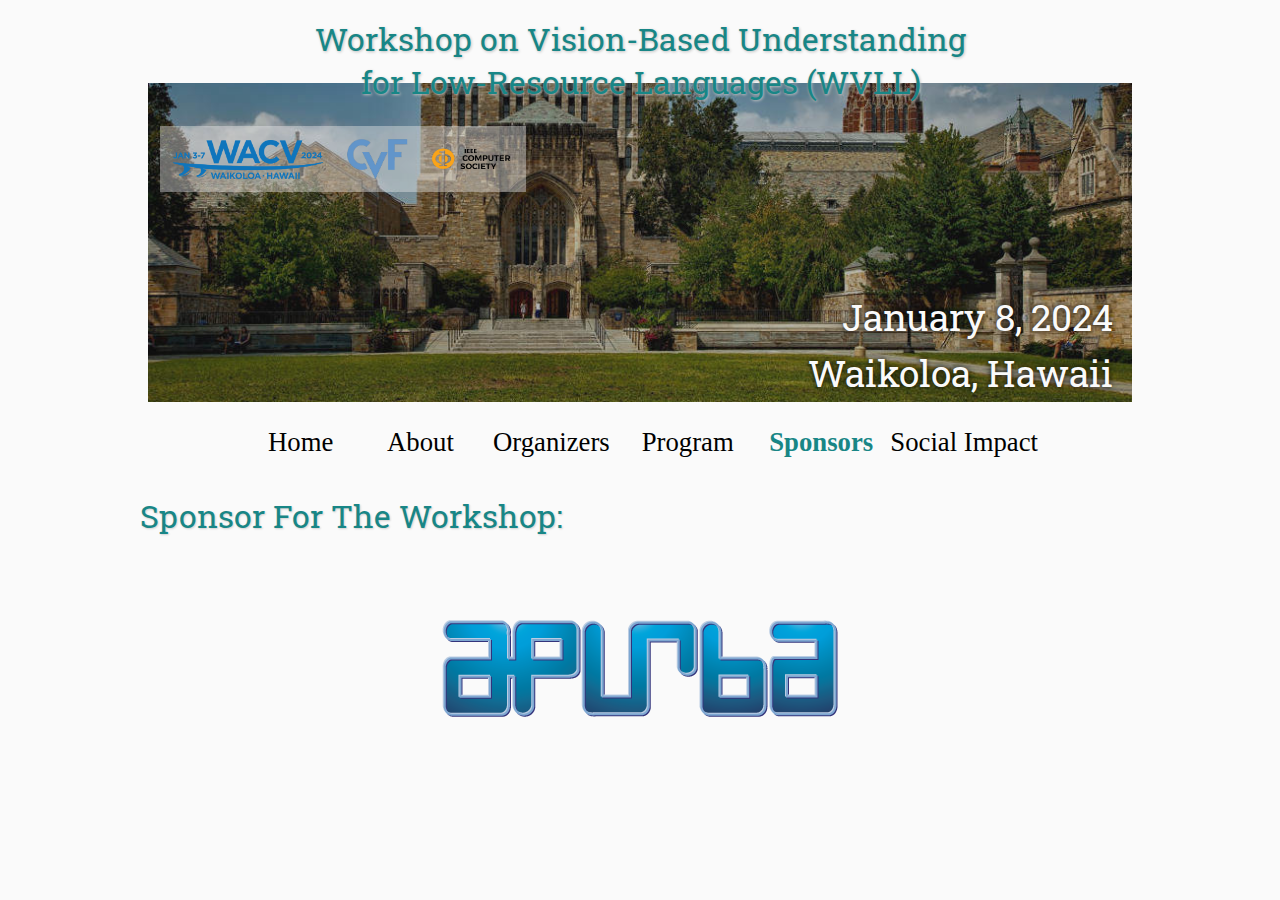
<file: sponsors/index.html>
<!DOCTYPE html>
<html lang="en">
  <head>
    <base href=".." />

    <link rel="stylesheet" type="text/css" media="all" href="assets/main.css" />
    <meta name="viewport" content="width=device-width" />
    <meta name="resource-type" content="document" />
    <meta name="distribution" content="global" />

    <meta
      name="description"
      content="Workshop on Vision-Based Understanding for Low-Resource Languages (WVLL) - Join us for discussions on vision-based understanding challenges in low-resource languages. Explore document image processing, OCR, NLP, and more."
    />
    <meta
      name="keywords"
      content="Document Image Processing, Physical And Logical Layout Analysis, Optical Character Recognition (OCR), Document Classification, Natural Language Processing (NLP) For Document Understanding, Scene Text Detection And Recognition, Recognition Of Tables And Formulas In Documents, Document Summarization And Translation, Medical Document Analysis, Gold-Standard Benchmarks And Datasets For Low-Resource Languages, Video And Speech Analysis For Low-Resource Languages, Generative AI For Low-Resource Languages"
    />
    <meta
      name="author"
      content="Fuad Rahman, Syed Akhter Hossain, Sheikh Abujar, AKM Shahariar Azad Rabby, Muntaser Syed"
    />
    <meta name="robots" content="index, follow" />
    <meta name="geo.region" content="US-HI" />
    <meta name="geo.placename" content="WAIKOLOA" />
    <meta name="geo.position" content="19.937248;-155.791068" />
    <meta name="ICBM" content="19.937248, -155.791068" />
    <meta
      property="og:title"
      content="Workshop on Vision-Based Understanding for Low-Resource Languages (WVLL)"
    />
    <meta
      property="og:description"
      content="Join us for discussions on vision-based understanding challenges in low-resource languages. Explore document image processing, OCR, NLP, and more."
    />
    <meta property="og:type" content="website" />
    <meta property="og:url" content="https://wvll.github.io" />
    <meta
      property="og:image"
      content="https://wvll.github.io/assets/conference-image.jpg"
    />
    <meta property="og:locale" content="en_US" />
    <meta
      property="article:author"
      content="https://www.linkedin.com/in/fuadrahman, https://faculty.daffodilvarsity.edu.bd/profile/swe/akhter.html, https://sites.google.com/site/iamabujarsheikh, https://rabby.dev, https://www.linkedin.com/in/muntasersyed"
    />
    <meta
      property="article:publisher"
      content="https://www.linkedin.com/in/fuadrahman, https://faculty.daffodilvarsity.edu.bd/profile/swe/akhter.html, https://sites.google.com/site/iamabujarsheikh, https://rabby.dev, https://www.linkedin.com/in/muntasersyed"
    />
    <meta property="article:published_time" content="2024-01-03" />
    <meta property="article:modified_time" content="2024-01-07" />
    <meta property="og:site_name" content="WVLL Conference" />
    <meta name="twitter:card" content="summary_large_image" />
    <meta
      name="twitter:title"
      content="Workshop on Vision-Based Understanding for Low-Resource Languages (WVLL)"
    />
    <meta
      name="twitter:description"
      content="Join us for discussions on vision-based understanding challenges in low-resource languages. Explore document image processing, OCR, NLP, and more."
    />
    <meta
      name="twitter:image"
      content="https://wvll.github.io/assets/conference-image.jpg"
    />

    <title>Sponsors | WVLL</title>
    <style>
      body {
        font-family: "Times New Roman", serif;
      }

      @media only screen and (max-width: 768px) {
        /* For mobile phones: */
        .container {
          padding: 20px;
        }

        

      

        .navigation{
        display: none;
      }
      }

      /* Default style for navigation links */
      .navigation a {
        color: black; /* Default color */
        text-decoration: none; /* Remove underline */
      }

      /* Style for the selected (current) link */
      .navigation a.current {
        color: rgb(24, 134, 134); /* Selected color */
        font-weight: bold; /* Optionally, make the selected link bold */
        /* text-shadow: 2px 2px black */
        /* text-shadow: -1px -1px 0 black, 1px -1px 0 black, -1px 1px 0 black, 1px 1px 0 black; Black outline */
      }
      a:hover {
        color: navy;
      }
      .banner {
        position: relative;
        /* border: 2px solid #000;  */
        padding: 8px;
        /* top:2px; */
      }

      .wacv {
        padding: 5px;
        /* left: 30px */
      }

      .cvf {
        padding: 5px;

        /* left: 200px */
      }
      .csl {
        /* border: 2px solid #000;  */
        padding: 5px;
        /* left: 290px */
      }

      /* Add CSS for the "top-left" class within the banner */
      .banner .top-left {
        position: absolute; /* Set top-left to absolute positioning */
        top: 8px; /* Adjust top position as needed */
        left: 8px; /* Adjust left position as needed */
        right: 10px; /* Adjust left position as needed */
        /* background-color: #f2f2f2; */
        padding: 10px; /* Add padding to the top-left content */
        width: calc(98.5% - 20px); /* Adjust width as needed */
        height: calc(18% - 20px); /* Adjust height as needed */
        /* border: 2px solid #000;  */
        /* padding: 10px; Add some padding to separate the content from the border */
      }

      .logos {
        position: absolute;
        padding: 8px;
        left: 20px;
        top: 126px;
        background-color: rgba(240, 240, 240, 0.40);
        height: 50px;
        width: 350px;
        /* background-color: aliceblue; */
      }

      /* .spn {
        position: absolute;
        padding: 8px;
        left: 20px;
        top: 495px;
        /* background-color: aliceblue; 
        height: 60px;
        width: 150px;
      }*/
      .spn_img {
        display: block; /* Ensures the image is treated as a block element */
        margin-left: auto;
        margin-right: auto;
        padding: 60px;
      }
      /*
      .spn_txt{
        width: 110px;
        height: 30px;
       
      } */

      :root {
        --home-bg-color: #f2f3ee;
        --menu-bg-color: #cbcbc2;
        --silde-btn-border: #808080;
        --slide-btn-bg: #ddf2db;
        --slide-btn-hoverbg: #f1fff1;
        --alpha-green: rgba(33, 96, 47, 0.51);
        --icon-hover-color: #344a39;
        --icon-hover-bg: #709680;
        --text-color: #616161;
        --border-color: #709680;
        --heading-color: #344a39;
        --box-shadow-color: #b5b5ac;
        --lightest-green: #ecf3ed;
        --light-green: #9ab09a;
        --dark-green: rgba(52, 74, 57, 0.86);
        --box-shadow: 0px 0px 3px 5px var(--box-shadow-color);
        --border-radius: 60px 5px;
        --fade-green: rgba(57, 87, 64, 0.55);
      }

 
      .navigation table{
        display: block;
      }

      /* *,
*::before,
*::after {
  margin: 0;
  padding: 0;
  box-sizing: border-box;
  list-style: none;
} */
      /* body,
html {
  width: 100%;
  font-size: 10px;
  color: var(--text-color);
  font-weight: normal;
  font-family: sans-serif;
  background-color: var(--home-bg-color);
} */

      #ham-menu {
        display: none;
      }
      label[for="ham-menu"] {
        display: block;
        position: relative;
        top: -578px;
        left: 20px;
        z-index: 999;
        width: 60px;
        height: 60px;
        background-color: var(--home-bg-color);
        border-radius: 15px;
        border: 2px solid var(--border-color);
      }
      .ham-menu {
        width: 170vw;
        height: 100%;
        position: fixed;
        top: 0;
        visibility: hidden;
        transform: translate(-110%);
        z-index: 998;
        background-color: var(--lightest-green);
        transition: 1s;
        display: flex;
        /* justify-content: center; */
        /* align-items: center; */
        
      }
      .ham-menu > ul {
        display: flex;
        flex-flow: column nowrap;
        justify-content: space-around;
        padding: 20px;
        height: 50%;
        padding-top: 100px;
      }

      .ham-menu a {
        color: black;
        text-decoration: none;
      }

      .ham-menu a.current {
        color: rgb(24, 134, 134); /* Selected color */
        font-weight: bold; /* Optionally, make the selected link bold */
        /* text-shadow: 2px 2px black */
        /* text-shadow: -1px -1px 0 black, 1px -1px 0 black, -1px 1px 0 black, 1px 1px 0 black; Black outline */
      }

      .ham-menu > ul > li {
        font-size: 5rem;
        white-space: nowrap;
        /* letter-spacing: 0.15em; */
        cursor: pointer;
        color: rgb(97, 97, 97);
        list-style-type: none;
      }
      #ham-menu:checked + label {
        background-color: transparent;
        border-color: var(--dark-green);
      }
      #ham-menu:checked ~ div.ham-menu {
        transform: translate(0px);
        visibility: visible;
      }
      .full-page-green {
        position: fixed;
        top: 0;
        left: 0;
        width: 100%;
        height: 100%;
        /* background-color: var(--dark-green); */
        z-index: 997;
        opacity: 0;
        visibility: hidden;
        display: none;
        transition: 500ms;
        position: fixed;
        top: 0;
        left: 0;
      }
      #ham-menu:checked ~ div.full-page-green {
        display: block;
        opacity: 1;
        visibility: visible;
      }
      [for="ham-menu"] > div {
        width: 100%;
        height: 100%;
        display: flex;
        flex-flow: column wrap;
        align-content: center;
        align-items: center;
      }
      .menu-line {
        display: block;
        width: 17px;
        height: 2px;
        margin: 10px 0 5px;
        border-top-left-radius: 2px;
        border-bottom-left-radius: 2px;
        background-color: var(--border-color);
        transition: 500ms;
        transform-origin: right center;
      }
      [for="ham-menu"] > div > span:nth-child(4),
      [for="ham-menu"] > div > span:nth-child(5),
      [for="ham-menu"] > div > span:nth-child(6) {
        border-top-left-radius: 0;
        border-bottom-left-radius: 0;
        border-top-right-radius: 2px;
        border-bottom-right-radius: 2px;
        transform-origin: left center;
      }
      #ham-menu:checked + label span {
        background-color: var(--dark-green);
      }
      #ham-menu:checked + label span:nth-child(2),
      #ham-menu:checked + label span:nth-child(5) {
        transform: scale(0);
      }
      #ham-menu:checked + label span:nth-child(1) {
        transform: translateY(17px) rotate(45deg);
      }
      #ham-menu:checked + label span:nth-child(4) {
        transform: translateY(17px) rotate(-45deg);
      }
      #ham-menu:checked + label span:nth-child(3) {
        transform: translateY(-17px) rotate(-45deg);
      }
      #ham-menu:checked + label span:nth-child(6) {
        transform: translateY(-17px) rotate(45deg);
      }

      .hamble {
        @media screen and (min-width: 775px) { 
    display: none;
  }
        }
      
      /* p {
  display: inline;
  font-size: 1.8rem;
  line-height: 1.5em;
  word-spacing: 0.5em;
  letter-spacing: 0.1em;
  font-family: "OpenSansCondensed-Light";
}

a::after {
  content: "\e806";
  display: inline-block;
  font-family: fontello;
  padding: 5px;
  font-size: 1.6rem;
  transform: rotate(-90deg);
} */
      /* .text {
  font-size: 22.5rem;
  line-height: 1.5em;
  word-spacing: 0.5em;
  letter-spacing: 0.1em;
  font-family: "OpenSansCondensed-Bold", sans-serif;
} */
      /*
.title {
  font-size: 3rem;
  line-height: 1.5em;
  word-spacing: 0.5em;
  letter-spacing: 0.1em;
  font-family: "OpenSansCondensed-Bold", sans-serif;
  color: var(--icon-hover-bg);
  padding: 10px;
}
.heading {
  font-size: 6rem;
  line-height: 1.5em;
  word-spacing: 0.5em;
  letter-spacing: 0.1em;
  font-family: "Patua One";
}
.centre-text {
  text-align: center;
}
.bold-text {
  font-weight: bold;
} */
    </style>
  </head>

  <body>
    <div class="banner">
      <img
        src="assets/banner.jpg"
        alt="Conference Template Banner"
        style="max-width: 100%"
      />

      <div class="logos">
        <img
          class="wacv"
          src="assets\WACV-Logo_2024.png"
          alt="WACV-Logo_2024"
          style="width: 150px"
        />

        <img
          class="cvf"
          src="assets\CVF-logo.png"
          alt="cvf-Logo_2024"
          style="width: 80px"
        />

        <img
          class="csl"
          src="assets\Computer-Society-Logo.png"
          alt="cs-Logo_2024"
          style="width: 80px"
        />
      </div>

      <!-- <div class="spn">
        <div class="spn_txt" style="font-size: 25px; color: rgb(216, 231, 231);font-family: 'Times New Roman', Times, serif;text-shadow: -1px -1px 0 rgb(5, 44, 58), 1px -1px 0 rgb(5, 44, 58), -1px 1px 0 rgb(5, 44, 58), 1px 1px 0 rgb(5, 44, 58);"><b>Sponsor:</b></div>
        <img
          class="spn_img"
          src="assets\apurba_bangladesh_logo.png"
          alt="cvf-Logo_2024"

          
        />
      </div> -->

      <div class="top-left">
        <span class="title2" style="line-height: 1.33; color: rgb(24, 134, 134)"
          >Workshop on Vision-Based Understanding <br />for Low-Resource
          Languages (WVLL)</span
        >
      </div>
      <div class="bottom-right">
        January 8, 2024 <br />
        Waikoloa, Hawaii
      </div>
    </div>

    <table class="navigation">
      <tr>
        <td class="navigation">
          <a title="Conference Home Page" href=".">Home</a>
        </td>
        <td class="navigation">
          <a title="About the Conference" href="about">About</a>
        </td>
        <td class="navigation">
          <a title="Organizers of the Conference" href="organizers"
            >Organizers</a
          >
        </td>
        <td class="navigation">
          <a title="Conference Program" href="program">Program</a>
        </td>
        <td class="navigation">
          <a class="current" title="Conference Sponsors" href="sponsors"
            >Sponsors</a
          >
        </td>
        <td class="navigation">
          <a title="Conference Social Impact" href="social_impact"
            >Social Impact</a
          >
        </td>
      </tr>
    </table>

    
<div class="hamble">
    <input type="checkbox" id="ham-menu" />
   
      <label for="ham-menu">
        <div class="hide-des">
          <span class="menu-line"></span>
          <span class="menu-line"></span>
          <span class="menu-line"></span>
          <span class="menu-line"></span>
          <span class="menu-line"></span>
          <span class="menu-line"></span>
        </div>
      </label>
    
    
      <div class="full-page-green"></div>
 
      <div class="ham-menu">
        <ul class="centre-text bold-text">
          <li><a title="Conference Home Page" href=".">Home</a></li>
          <li><a title="About the Conference" href="about">About</a></li>
          <li>
            <a title="Organizers of the Conference" href="organizers"
              >Organizers</a
            >
          </li>
          <li><a title="Conference Program" href="program">Program</a></li>
          <li>
            <a class="current" title="Conference Sponsors" href="sponsors"
              >Sponsors</a
            >
          </li>
          <li>
            <a title="Conference Social Impact" href="social_impact"
              >Social Impact</a
            >
          </li>
        </ul>
      </div>
    </div>
 
     
   

    <div class="container">
      <h2 style="color: rgb(24, 134, 134)">Sponsor For The Workshop:</h2>
      <img
        class="spn_img"
        src="assets\apurba_bangladesh_logo.png"
        alt="cvf-Logo_2024"
      />
    </div>
  </body>
</html>
</file>
<file: assets/main.css>
/* main.css */

/* These are the colors and fonts used throughout the webpage.
 * I've listed them here so that a user may easily
 * do a search-and-replace for these to change the site theme.
 *   'Roboto',sans-serif; Font for the title text
 *   'Roboto-Slab',serif; Font for the body text 
 *   #fafafa; Background color of the site
 *   #505050; Foreground (text) color of the site
 *   #52739e; Navy, "Template" in the logo, current page in navigation, special titles in the Program
 *   #b2132e; Reddish, "Conference" in the logo, hover color for links
 *   #813c54; Heading color, titles in the Program
 *   #b8860b; Dark Goldenrod, color for links
 */

@import url("https://fonts.googleapis.com/css?family=Roboto%7CRoboto+Slab");

* {
  border: 0;
  font: inherit;
  font-size: 1em;
  margin: 0;
  padding: 0;
  vertical-align: baseline;
}

body {
  background-color: #fafafa;
  background-size: cover;
  background-attachment: fixed;
  color: #505050;
  text-align: left;
  font-family: "Roboto", sans-serif;
  font-size: 1em;
  line-height: 1.5em;
  margin: 60px auto;
  margin-top:0;
  width: 1000px;
}

a {
  color: #b8860b;
  text-decoration: none;
}
a.current {
  color: #52739e;
}
a.current:hover {
  color: #e82945;
}
a:hover {
  color: #b2132e;
}
a:active {
  color: #e82945;
}
h1,
h2,
h3,
h4 {
  clear: left;
  color: #813c54;
  margin: 1.5em 0em 1em 0em;
  font-family: "Roboto Slab", serif;
  text-shadow: 1px 1px 2px #d0d0d0;
}
h1 {
  font-size: 2.67em;
}
h2 {
  font-size: 2em;
}
h3 {
  font-size: 1.67em;
}
h4 {
  font-size: 1.33em;
}
p {
  list-style: none;
  margin: 24px auto 24px auto;
  padding: 0px;
  width: 900px;
  text-align: left;
}
li a,
p a {
  text-decoration: underline;
  text-decoration-color: #b8860b;
}
ul {
  list-style: none;
  margin: 24px auto 24px auto;
  padding: 0px;
  width: 800px;
  text-align: left;
}
ul li {
  list-style: disc;
  margin: 0px auto 0px auto;
  padding: 0px;
  text-align: left;
}
i,
em {
  font-style: italic;
}
b,
strong {
  font-weight: bold;
}
sup {
  vertical-align: super;
  font-size: 0.8em;
  line-height: 0;
}
sub {
  vertical-align: sub;
  font-size: 0.8em;
  line-height: 0;
}
table {
  width: 1000px;
  margin: 12px auto 24px auto;
  float: center;
  /* UNCOMMENT THIS FOR DEBUGGING THE ALIGNMENT */
  /*border: 1px solid black;*/
}
th,
td {
  text-align: left;
  /* UNCOMMENT THIS FOR DEBUGGING THE ALIGNMENT */
  /*border: 1px solid black;*/
}

/* Website Banner */
.banner {
  position: relative;
  font-family: "Roboto Slab", serif;
}
.top-left {
  font-size: 2em;
  color: #505050;
  background: #fafafa;
  text-align: center;
  width: 1000px;
  height: 67px;
  position: absolute;
  padding: 36px 0 0 0;
  top: 0px;
}
.bottom-right {
  font-size: 2.33em;
  color: #fafafa;
  line-height: 1.5em;
  width: auto;
  height: 100px;
  padding: 0px 27px 27px 0px;
  text-align: right;
  position: absolute;
  bottom: 0px;
  right: 0px;
  text-shadow: 0px 0px 6px #000000;
}

/* Conference Title Logo */
.title1 {
  color: #b2132e;
  text-shadow: 1px 1px 3px #c0c0c0;
}
.title2 {
  color: #52739e;
  text-shadow: 1px 1px 3px #c0c0c0;
}
.year {
  color: #505050;
  font-size: 0.67em;
  font-weight: lighter;
}

/* Navigation Links (Home, Registration, etc) */
table.navigation {
  width: 800px;
}
td.navigation {
  font-size: 1.67em;
  white-space: nowrap;
  width: 20%;
  text-align: center;
  vertical-align: middle;
  padding: 0px 0px 0px 0px;
}

/* Sponsor Images */
table.sponsors {
  width: 800px;
}
td.sponsor {
  white-space: nowrap;
  width: 33%;
  text-align: center;
  vertical-align: middle;
  padding: 0px 0px 0px 0px;
}
td.sponsor img {
  width: 100%;
}

/* The Table on the Program Page */
td.room {
  padding: 4px 12px 4px 4px;
  width: 90%;
  vertical-align: bottom;
  font-size: 1.67em;
  color: #52739e;
  height: 32px;
}
td.date {
  white-space: nowrap;
  width: 130px;
  text-align: right;
  vertical-align: top;
  padding: 4px 16px 0px 0px;
}
td.title {
  padding: 4px 12px 4px 4px;
  width: 90%;
  vertical-align: top;
  font-size: 1.5em;
  color: #813c54;
  height: 32px;
  font-family: "Roboto Slab", serif;
  text-shadow: 1px 1px 2px #d0d0d0;
}
td.title-special {
  padding: 4px 12px 4px 4px;
  width: 90%;
  vertical-align: top;
  font-size: 1.67em;
  color: #52739e;
  height: 32px;
  font-family: "Roboto Slab", serif;
  text-shadow: 1px 1px 2px #d0d0d0;
}
td.speaker {
  padding: 4px 12px 4px 4px;
  font-style: italic;
  font-size: 1em;
  max-height: 999999px;
}
td.abstract {
  padding: 4px 12px 12px 4px;
  font-size: 1em;
  max-height: 999999px;
}
td.abstract img {
  display: block;
  margin: 4px auto 8px auto;
}
table.plenary {
  padding-top: 8px;
  background: #ffffff;
}

/* Registration and Directions iframes and Images */
iframe.registration {
  display: block;
  margin: 1em auto 2em auto;
  width: 700px;
  height: 1400px;
  border: none;
}
iframe.directions {
  display: block;
  margin: 1em auto 2em auto;
  width: 800px;
  height: 400px;
  border: none;
}
img.center {
  display: block;
  width: 67%;
  margin: 1em auto 2em auto;
}

/* Flyer Images */
table.flyers {
  width: 800px;
}
td.flyer {
  white-space: nowrap;
  width: 50%;
  text-align: center;
  vertical-align: middle;
  padding: 0px 0px 0px 0px;
}
td.sponsor img {
  width: 100%;
}

footer {
  font-size: 0.875em;
  margin-top: 12em;
  text-align: center;
}

/* My hacky way of making the site mobile-friendly */
@media only screen and (max-width: 1100px) {
  h2 {
    font-size: 3em;
  }
  p {
    font-size: 1.5em;
    line-height: 1.5em;
  }
  th,
  td,
  tr {
    font-size: 1.5em;
    line-height: 1.5em;
  }
  td.date {
    font-size: 1em;
    padding-top: 0.5em;
  }
  td.navigation {
    font-size: 1.5em;
    padding: 0px 20px 0px 20px;
  }
  table.footer {
    font-size: 0.33em;
  }
}
</file>
